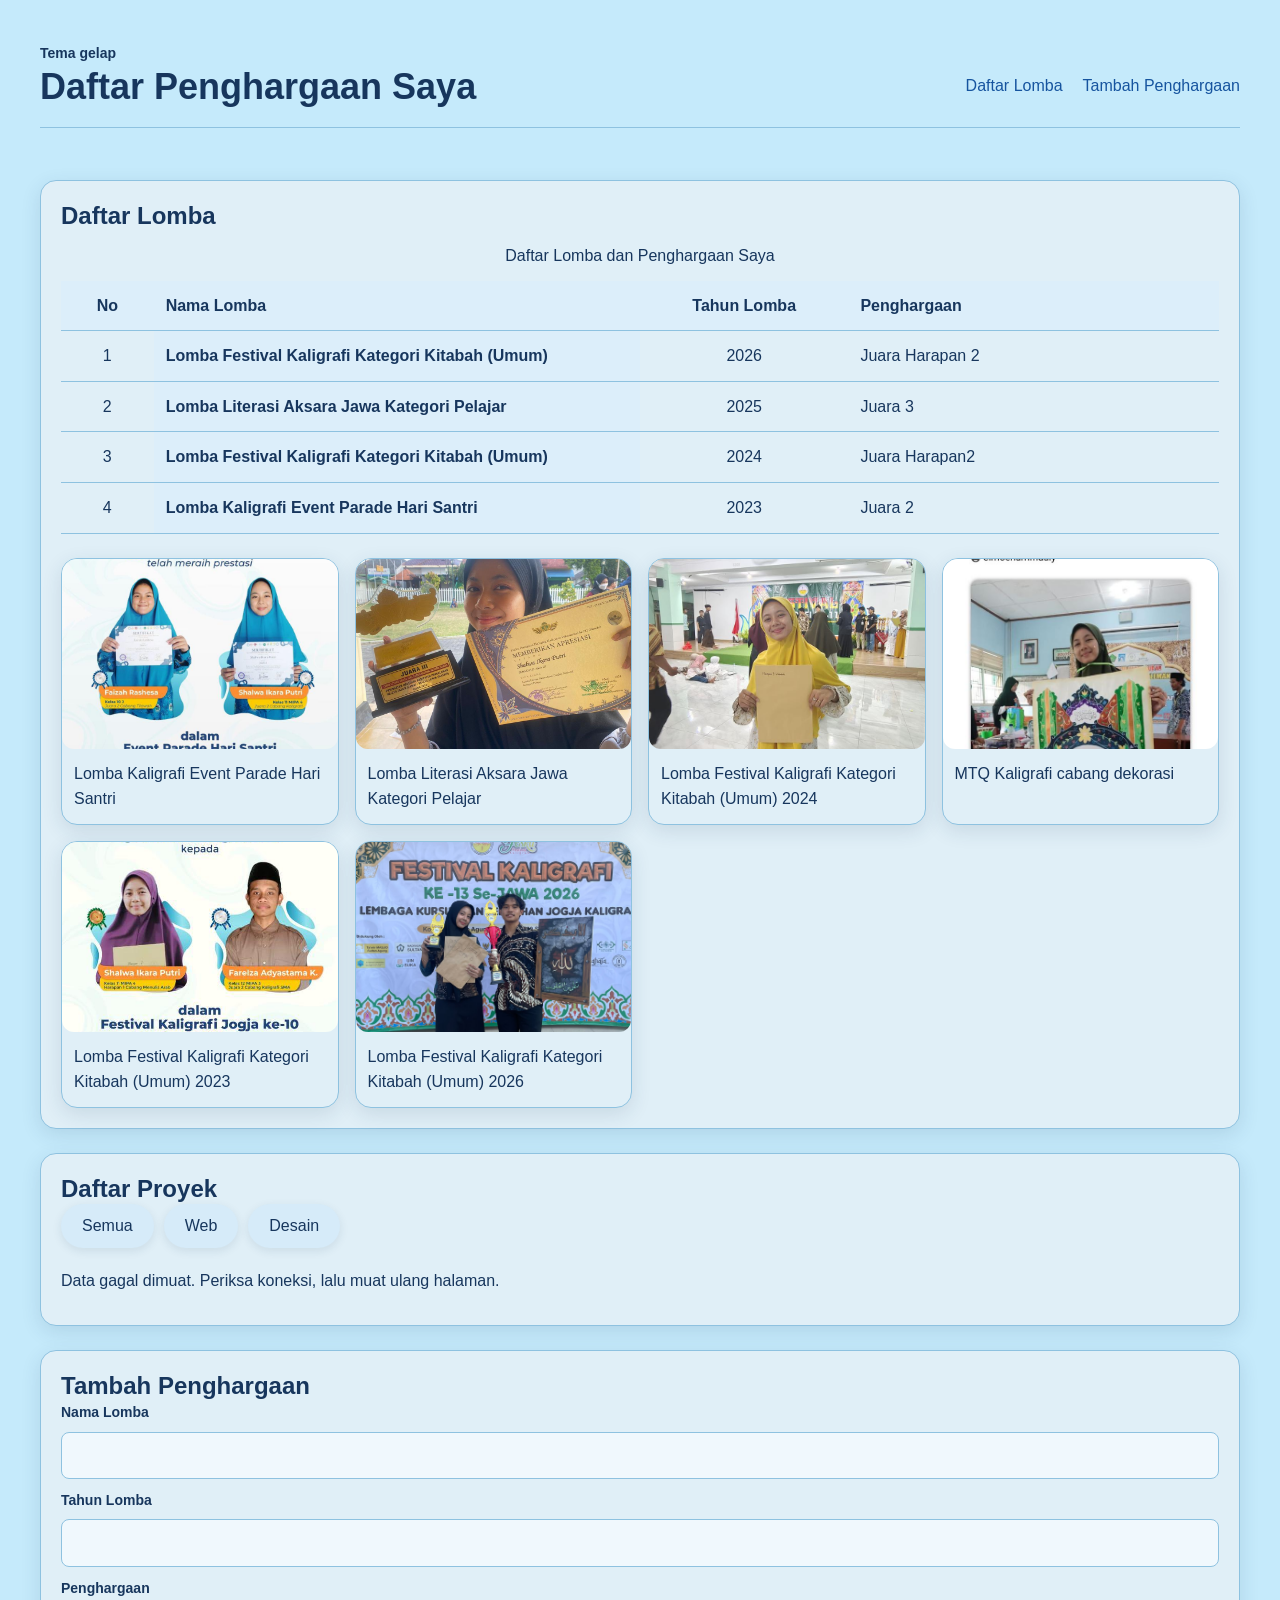
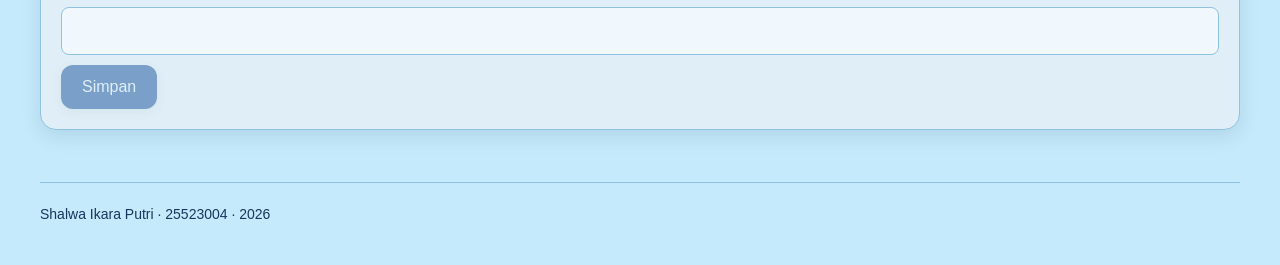
<file: worksheet-p10/profil.html>
<!DOCTYPE html>

<html lang="id">
<head>
  <meta charset="utf-8">
  <meta name="viewport" content="width=device-width, initial-scale=1.0">
  <title>Daftar Penghargaan Saya</title>

  <link rel="icon" href="data:,">
  <link rel="stylesheet" href="tokens.css">
  <link rel="stylesheet" href="base.css">
  <link rel="stylesheet" href="layout.css">
  <link rel="stylesheet" href="komponen.css">
  <link rel="stylesheet" href="tema.css">
  <link rel="stylesheet" href="responsif.css">
</head>
<body>

<div class="page">

<header>
  <input type="checkbox" id="tema" class="pengalih-tema">
  <label for="tema" class="tombol-tema">Tema gelap</label>

  <div class="header-baris">
    <h1>Daftar Penghargaan Saya</h1>

    <nav class="navbar" aria-label="Navigasi utama">
      <ul>
        <li><a href="#daftar-lomba">Daftar Lomba</a></li>
        <li><a href="#tambah-penghargaan">Tambah Penghargaan</a></li>
      </ul>
    </nav>
  </div>
</header>

  <main class="isi">

    <section class="sisi" id="daftar-lomba">
      <h2>Daftar Lomba</h2>

<div class="table-wrap">
  <table class="tabel-penghargaan">
    <caption>Daftar Lomba dan Penghargaan Saya</caption>

  <thead>
    <tr>
      <th scope="col">No</th>
      <th scope="col">Nama Lomba</th>
      <th scope="col">Tahun Lomba</th>
      <th scope="col">Penghargaan</th>
    </tr>
  </thead>

  <tbody>
    <tr>
  <td>1</td>
  <th scope="row">Lomba Festival Kaligrafi Kategori Kitabah (Umum)</th>
  <td>2026</td>
  <td>Juara Harapan 2</td>
</tr>

    <tr>
  <td>2</td>
  <th scope="row">Lomba Literasi Aksara Jawa Kategori Pelajar</th>
  <td>2025</td>
  <td>Juara 3</td>
    </tr>

    <tr>
  <td>3</td>
      <th scope="row">Lomba Festival Kaligrafi Kategori Kitabah (Umum)</th>
      <td>2024</td>
      <td>Juara Harapan2</td>
    </tr>

    <tr>
  <td>4</td>
      <th scope="row">Lomba Kaligrafi Event Parade Hari Santri</th>
      <td>2023</td>
      <td>Juara 2</td>
    </tr>
  </tbody>
  </table>
</div>

<div class="galeri-penghargaan">

  <figure class="kartu-penghargaan">
    <img src="penghargaan-1.jpeg" alt="Lomba Kaligrafi Event Parade Hari Santri">
    <figcaption>Lomba Kaligrafi Event Parade Hari Santri</figcaption>
  </figure>

  <figure class="kartu-penghargaan">
    <img src="penghargaan-2.jpeg" alt="Lomba Literasi Aksara Jawa Kategori Pelajar">
    <figcaption>Lomba Literasi Aksara Jawa Kategori Pelajar</figcaption>
  </figure>

  <figure class="kartu-penghargaan">
    <img src="penghargaan-3.jpeg" alt="Lomba Festival Kaligrafi Kategori Kitabah (Umum) 2024">
    <figcaption>Lomba Festival Kaligrafi Kategori Kitabah (Umum) 2024 </figcaption>
  </figure>

  <figure class="kartu-penghargaan">
    <img src="penghargaan-4.jpeg" alt="MTQ Kaligrafi cabang dekorasi ">
    <figcaption>MTQ Kaligrafi cabang dekorasi </figcaption>
  </figure>

  <figure class="kartu-penghargaan">
    <img src="penghargaan-5.jpeg" alt="lomba festival kaligrafi kategori kitabah (umum) 2023">
    <figcaption>Lomba Festival Kaligrafi Kategori Kitabah (Umum) 2023</figcaption>
  </figure>

  <figure class="kartu-penghargaan">
    <img src="penghargaan-6.jpeg" alt="lomba festival kaligrafi kategori kitabah (umum) 2026">
    <figcaption>Lomba Festival Kaligrafi Kategori Kitabah (Umum) 2026</figcaption>
  </figure>


</div>
    </section>

<section class="sisi" id="proyek">
  <h2>Daftar Proyek</h2>

  <div id="filter">
    <button type="button" data-kategori="semua">Semua</button>
    <button type="button" data-kategori="web">Web</button>
    <button type="button" data-kategori="desain">Desain</button>
  </div>

<p id="muat" hidden>Memuat data...</p>

<p id="kosong" hidden>Belum ada data.</p>

<ul id="daftar"></ul>
</section>

<section class="utama" id="tambah-penghargaan">
  <h2>Tambah Penghargaan</h2>


<form id="form-penghargaan" novalidate>
  <div class="form-kolom">
    <label for="nama-lomba">Nama Lomba</label>
    <input type="text" id="nama-lomba" name="nama-lomba" required>
    <small class="pesan-galat" id="galat-nama"></small>
  </div>

  <div class="form-kolom">
    <label for="tahun-lomba">Tahun Lomba</label>
    <input type="number" id="tahun-lomba" name="tahun-lomba" required>
    <small class="pesan-galat" id="galat-tahun"></small>
  </div>

  <div class="form-kolom">
    <label for="penghargaan">Penghargaan</label>
    <input type="text" id="penghargaan" name="penghargaan" required>
    <small class="pesan-galat" id="galat-penghargaan"></small>
  </div>

  <button type="submit" id="tombol-simpan" disabled>Simpan</button>
</form>

    </section>

  </main>

    <footer>
    <p>Shalwa Ikara Putri · 25523004 · 2026</p>
  </footer>

</div>

<script type="module" src="js/app.js"></script>

</body>
</html>
</file>
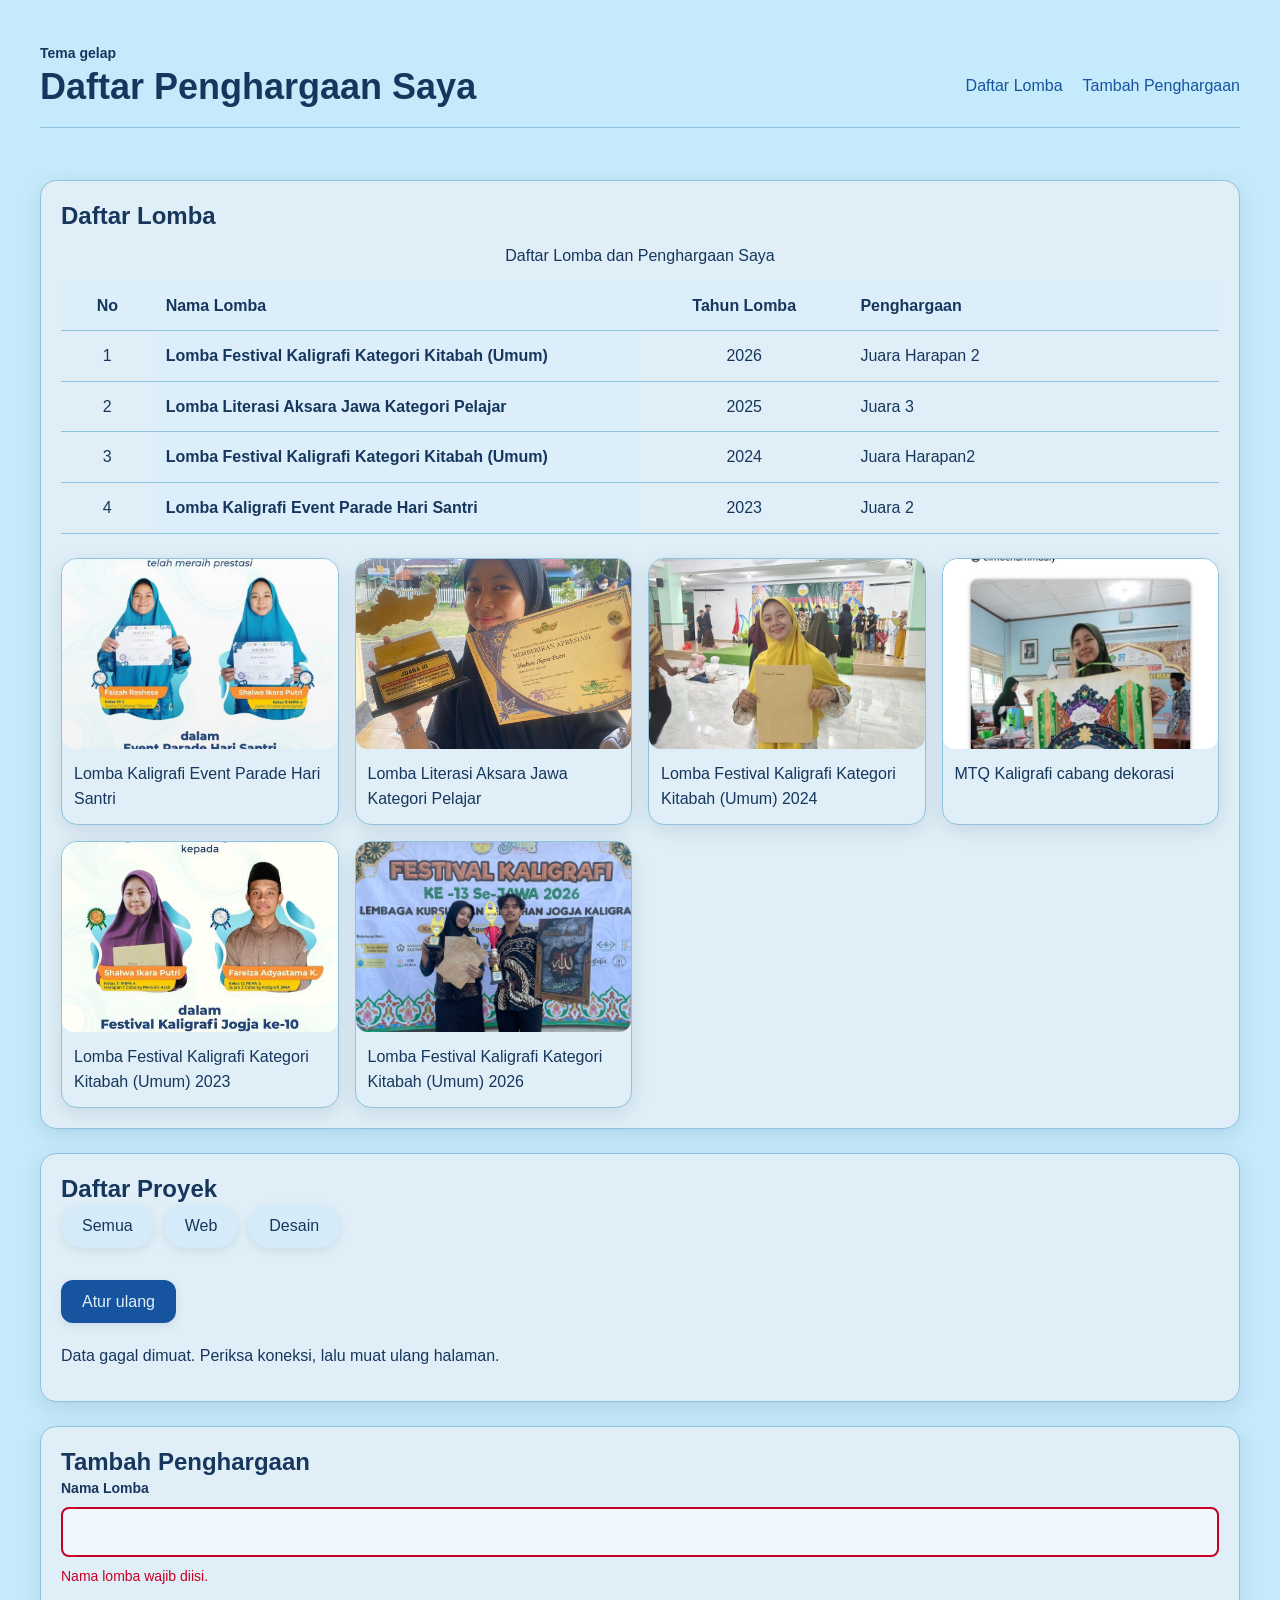
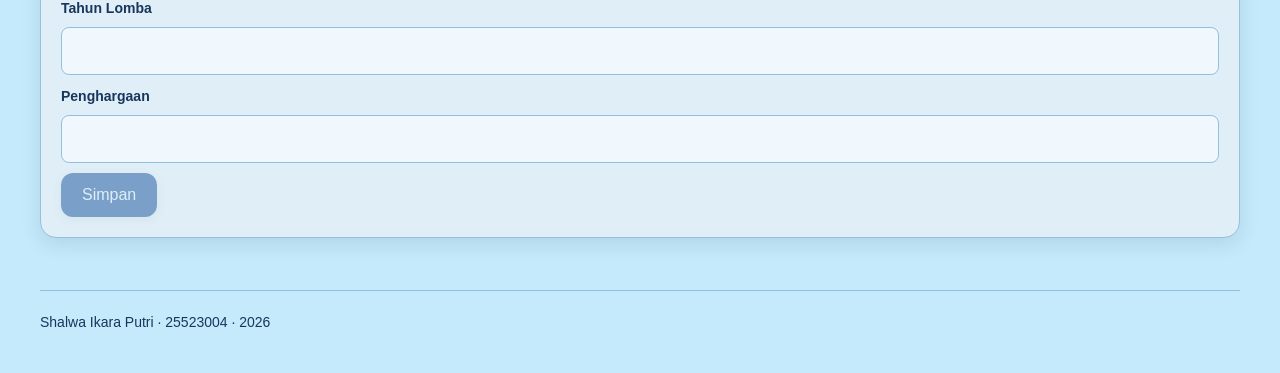
<file: worksheet-p11/profil.html>
<!DOCTYPE html>

<html lang="id">
<head>
  <meta charset="utf-8">
  <meta name="viewport" content="width=device-width, initial-scale=1.0">
  <title>Daftar Penghargaan Saya</title>

  <link rel="icon" href="data:,">
  <link rel="stylesheet" href="tokens.css">
  <link rel="stylesheet" href="base.css">
  <link rel="stylesheet" href="layout.css">
  <link rel="stylesheet" href="komponen.css">
  <link rel="stylesheet" href="tema.css">
  <link rel="stylesheet" href="responsif.css">
</head>
<body>

<div class="page">

<header>
  <input type="checkbox" id="tema" class="pengalih-tema">
  <label for="tema" class="tombol-tema">Tema gelap</label>

  <div class="header-baris">
    <h1>Daftar Penghargaan Saya</h1>

    <nav class="navbar" aria-label="Navigasi utama">
      <ul>
        <li><a href="#daftar-lomba">Daftar Lomba</a></li>
        <li><a href="#tambah-penghargaan">Tambah Penghargaan</a></li>
      </ul>
    </nav>
  </div>
</header>

  <main class="isi">

    <section class="sisi" id="daftar-lomba">
      <h2>Daftar Lomba</h2>

<div class="table-wrap">
  <table class="tabel-penghargaan">
    <caption>Daftar Lomba dan Penghargaan Saya</caption>

  <thead>
    <tr>
      <th scope="col">No</th>
      <th scope="col">Nama Lomba</th>
      <th scope="col">Tahun Lomba</th>
      <th scope="col">Penghargaan</th>
    </tr>
  </thead>

  <tbody>
    <tr>
  <td>1</td>
  <th scope="row">Lomba Festival Kaligrafi Kategori Kitabah (Umum)</th>
  <td>2026</td>
  <td>Juara Harapan 2</td>
</tr>

    <tr>
  <td>2</td>
  <th scope="row">Lomba Literasi Aksara Jawa Kategori Pelajar</th>
  <td>2025</td>
  <td>Juara 3</td>
    </tr>

    <tr>
  <td>3</td>
      <th scope="row">Lomba Festival Kaligrafi Kategori Kitabah (Umum)</th>
      <td>2024</td>
      <td>Juara Harapan2</td>
    </tr>

    <tr>
  <td>4</td>
      <th scope="row">Lomba Kaligrafi Event Parade Hari Santri</th>
      <td>2023</td>
      <td>Juara 2</td>
    </tr>
  </tbody>
  </table>
</div>

<div class="galeri-penghargaan">

  <figure class="kartu-penghargaan">
    <img src="penghargaan-1.jpeg" alt="Lomba Kaligrafi Event Parade Hari Santri">
    <figcaption>Lomba Kaligrafi Event Parade Hari Santri</figcaption>
  </figure>

  <figure class="kartu-penghargaan">
    <img src="penghargaan-2.jpeg" alt="Lomba Literasi Aksara Jawa Kategori Pelajar">
    <figcaption>Lomba Literasi Aksara Jawa Kategori Pelajar</figcaption>
  </figure>

  <figure class="kartu-penghargaan">
    <img src="penghargaan-3.jpeg" alt="Lomba Festival Kaligrafi Kategori Kitabah (Umum) 2024">
    <figcaption>Lomba Festival Kaligrafi Kategori Kitabah (Umum) 2024 </figcaption>
  </figure>

  <figure class="kartu-penghargaan">
    <img src="penghargaan-4.jpeg" alt="MTQ Kaligrafi cabang dekorasi ">
    <figcaption>MTQ Kaligrafi cabang dekorasi </figcaption>
  </figure>

  <figure class="kartu-penghargaan">
    <img src="penghargaan-5.jpeg" alt="lomba festival kaligrafi kategori kitabah (umum) 2023">
    <figcaption>Lomba Festival Kaligrafi Kategori Kitabah (Umum) 2023</figcaption>
  </figure>

  <figure class="kartu-penghargaan">
    <img src="penghargaan-6.jpeg" alt="lomba festival kaligrafi kategori kitabah (umum) 2026">
    <figcaption>Lomba Festival Kaligrafi Kategori Kitabah (Umum) 2026</figcaption>
  </figure>


</div>
    </section>

<section class="sisi" id="proyek">
  <h2>Daftar Proyek</h2>

  
<div id="filter">
  <button type="button" data-kategori="semua">Semua</button>
  <button type="button" data-kategori="web">Web</button>
  <button type="button" data-kategori="desain">Desain</button>
</div>

<button type="button" id="atur-ulang">Atur ulang</button>


<p id="muat" hidden>Memuat data...</p>

<p id="kosong" hidden>Belum ada data.</p>

<ul id="daftar"></ul>
</section>

<section class="utama" id="tambah-penghargaan">
  <h2>Tambah Penghargaan</h2>


<form id="form-penghargaan" novalidate>
  <div class="form-kolom">
    <label for="nama-lomba">Nama Lomba</label>
    <input type="text" id="nama-lomba" name="nama-lomba" required>
    <small class="pesan-galat" id="galat-nama"></small>
  </div>

  <div class="form-kolom">
    <label for="tahun-lomba">Tahun Lomba</label>
    <input type="number" id="tahun-lomba" name="tahun-lomba" required>
    <small class="pesan-galat" id="galat-tahun"></small>
  </div>

  <div class="form-kolom">
    <label for="penghargaan">Penghargaan</label>
    <input type="text" id="penghargaan" name="penghargaan" required>
    <small class="pesan-galat" id="galat-penghargaan"></small>
  </div>

  <button type="submit" id="tombol-simpan" disabled>Simpan</button>
</form>

    </section>

  </main>

    <footer>
    <p>Shalwa Ikara Putri · 25523004 · 2026</p>
  </footer>

</div>

<script type="module" src="js/app.js"></script>

</body>
</html>
</file>
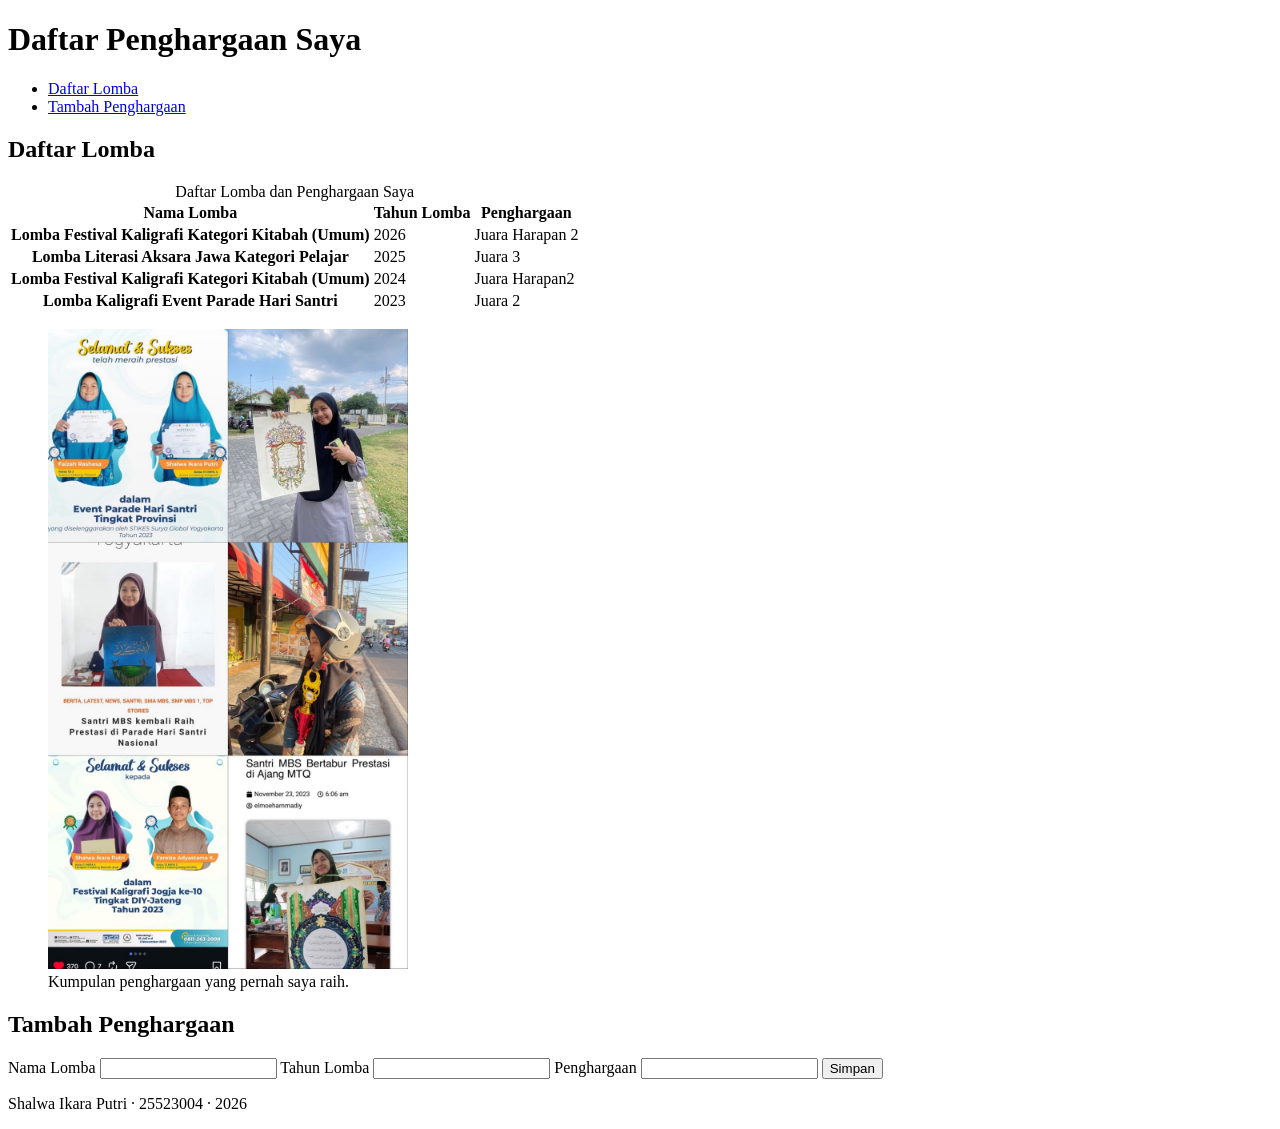
<file: worksheet-p3/profil.html>
<!DOCTYPE html>

<html lang="id">
<head>
  <meta charset="utf-8">
  <meta name="viewport" content="width=device-width, initial-scale=1.0">
  <title>Daftar Penghargaan Saya</title>
</head>
<body>

  <header>
    <h1>Daftar Penghargaan Saya</h1>

    <nav aria-label="Navigasi utama">
      <ul>
        <li><a href="#daftar-lomba">Daftar Lomba</a></li>
        <li><a href="#tambah-penghargaan">Tambah Penghargaan</a></li>
      </ul>
    </nav>
  </header>

  <main>

    <section id="daftar-lomba">
      <h2>Daftar Lomba</h2>

<table>
  <caption>Daftar Lomba dan Penghargaan Saya</caption>

  <thead>
    <tr>
      <th scope="col">Nama Lomba</th>
      <th scope="col">Tahun Lomba</th>
      <th scope="col">Penghargaan</th>
    </tr>
  </thead>

  <tbody>
    <tr>
      <th scope="row">Lomba Festival Kaligrafi Kategori Kitabah (Umum)</th>
      <td>2026</td>
      <td>Juara Harapan 2</td>
    </tr>

    <tr>
      <th scope="row">Lomba Literasi Aksara Jawa Kategori Pelajar</th>
      <td>2025</td>
      <td>Juara 3</td>
    </tr>

    <tr>
      <th scope="row">Lomba Festival Kaligrafi Kategori Kitabah (Umum)</th>
      <td>2024</td>
      <td>Juara Harapan2</td>
    </tr>

    <tr>
      <th scope="row">Lomba Kaligrafi Event Parade Hari Santri</th>
      <td>2023</td>
      <td>Juara 2</td>
    </tr>
  </tbody>
</table>

<figure>
  <img 
    src="Daftar-Penghargaan.webp.jpeg"
    alt="Kumpulan penghargaan yang pernah saya raih"
    width="360"
    height="640"
    loading="lazy"
  >
  <figcaption>Kumpulan penghargaan yang pernah saya raih.</figcaption>
</figure>
    </section>

    <section id="tambah-penghargaan">
      <h2>Tambah Penghargaan</h2>

<form>
  
  <label for="nama-lomba">Nama Lomba</label>
  <input type="text" id="nama-lomba" name="nama-lomba" required>

  <label for="tahun-lomba">Tahun Lomba</label>
  <input type="number" id="tahun-lomba" name="tahun-lomba" required>

  <label for="penghargaan">Penghargaan</label>
  <input type="text" id="penghargaan" name="penghargaan" required>

  <button type="submit">Simpan</button>

</form>
    </section>

  </main>

  <footer>
    <p>Shalwa Ikara Putri · 25523004 · 2026</p>
  </footer>

</body>


  <!-- TODO C.2: buat <main> di sini sebagai pembungkus semua bagian isi.
       Di dalamnya ada 2 <section>, masing-masing punya <h2> sendiri. -->

    <!-- TODO D.1: di dalam section pertama, buat tabel data Anda.
         Wajib ada: <caption>, <thead>, <th scope="col">, dan minimal 3 baris data. -->

    <!-- TODO E.1: di dalam section kedua, buat form Anda.
         Wajib ada: minimal 3 kolom, setiap kolom punya <label for> yang
         cocok dengan id input-nya, dan satu atribut validasi. -->

  <!-- TODO C.3: buat <footer> di sini.
       Isinya: nama Anda, NIM Anda, dan tahun. -->

</body>
</html>
</file>
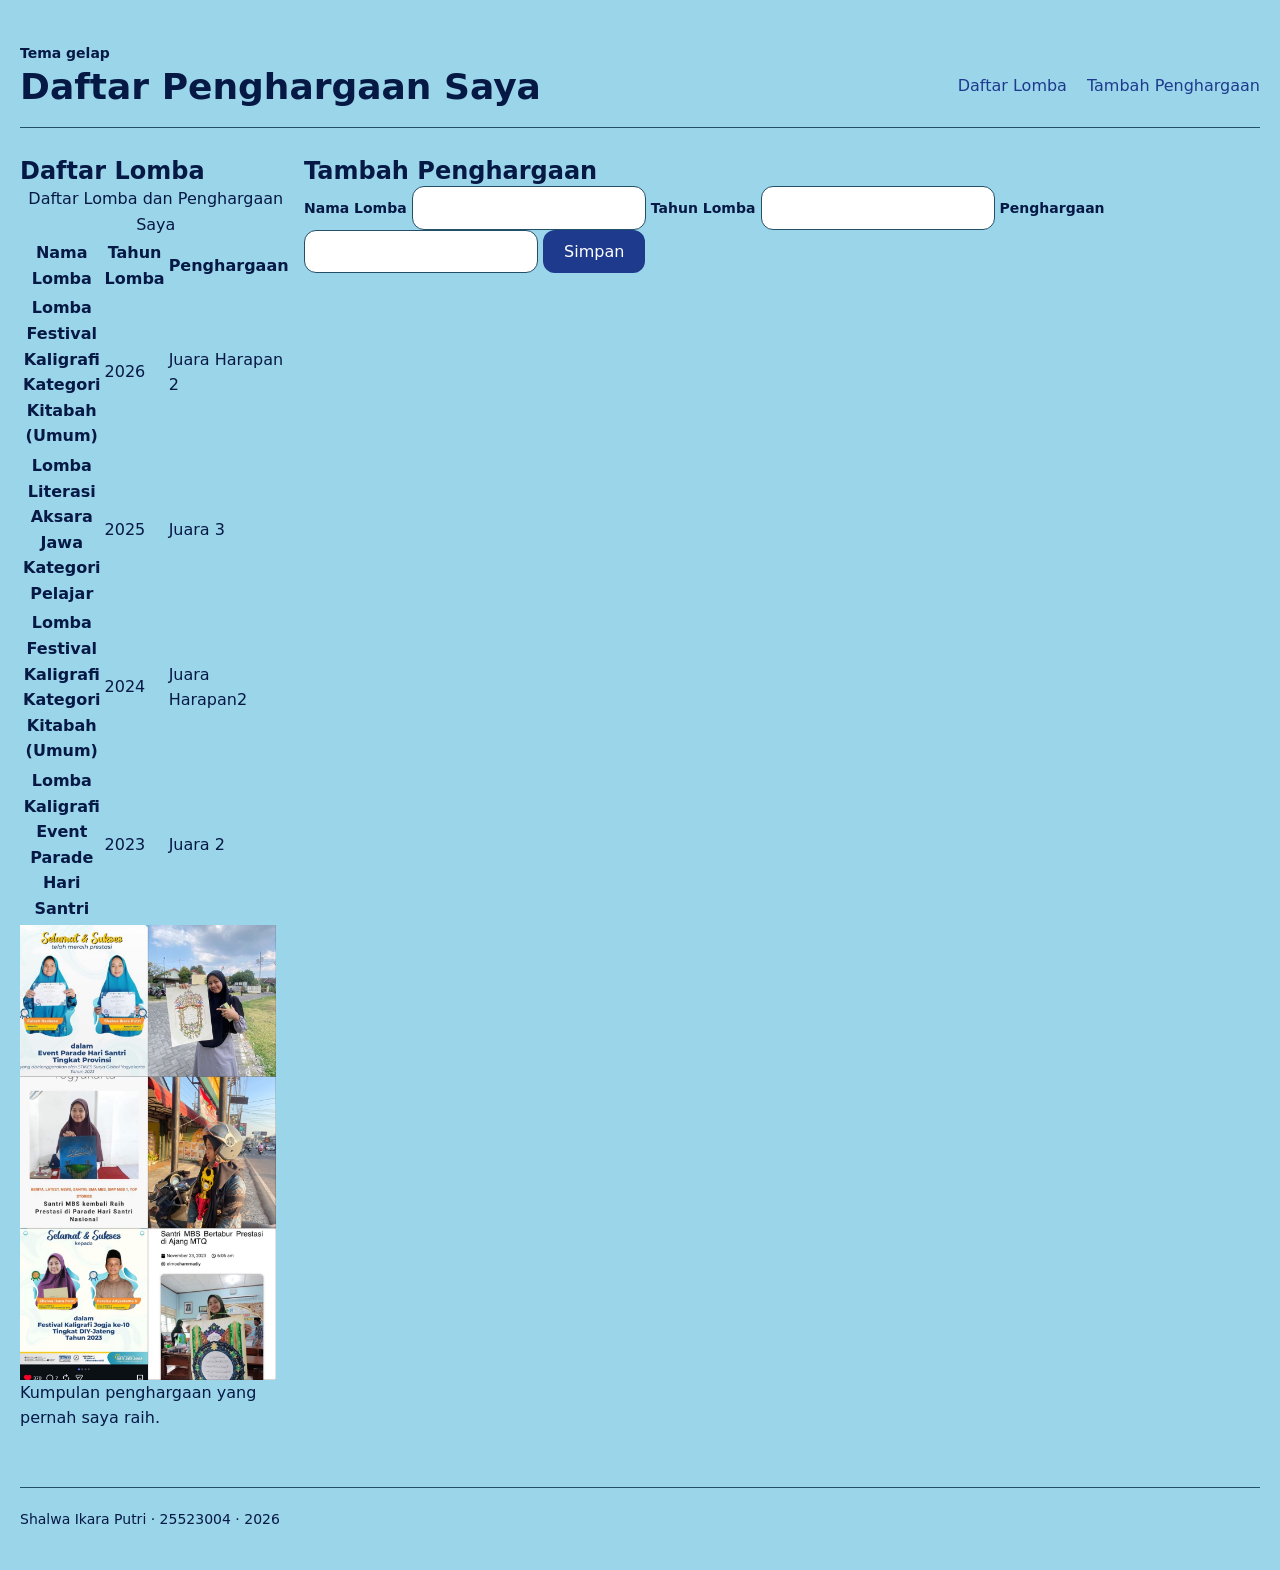
<file: worksheet-p4-p5/profil.html>
<!DOCTYPE html>

<html lang="id">
<head>
  <meta charset="utf-8">
  <meta name="viewport" content="width=device-width, initial-scale=1.0">
  <title>Daftar Penghargaan Saya</title>
  <link rel="stylesheet" href="tokens.css">
  <link rel="stylesheet" href="base.css">
  <link rel="stylesheet" href="layout.css">
  <link rel="stylesheet" href="komponen.css">
  <link rel="stylesheet" href="tema.css">
</head>
<body>

<div class="page">

<header>
  <input type="checkbox" id="tema" class="pengalih-tema">
  <label for="tema" class="tombol-tema">Tema gelap</label>

  <div class="header-baris">
    <h1>Daftar Penghargaan Saya</h1>

    <nav class="navbar" aria-label="Navigasi utama">
      <ul>
        <li><a href="#daftar-lomba">Daftar Lomba</a></li>
        <li><a href="#tambah-penghargaan">Tambah Penghargaan</a></li>
      </ul>
    </nav>
  </div>
</header>

  <main class="isi">

    <section class="sisi" id="daftar-lomba">
      <h2>Daftar Lomba</h2>

<table>
  <caption>Daftar Lomba dan Penghargaan Saya</caption>

  <thead>
    <tr>
      <th scope="col">Nama Lomba</th>
      <th scope="col">Tahun Lomba</th>
      <th scope="col">Penghargaan</th>
    </tr>
  </thead>

  <tbody>
    <tr>
      <th scope="row">Lomba Festival Kaligrafi Kategori Kitabah (Umum)</th>
      <td>2026</td>
      <td>Juara Harapan 2</td>
    </tr>

    <tr>
      <th scope="row">Lomba Literasi Aksara Jawa Kategori Pelajar</th>
      <td>2025</td>
      <td>Juara 3</td>
    </tr>

    <tr>
      <th scope="row">Lomba Festival Kaligrafi Kategori Kitabah (Umum)</th>
      <td>2024</td>
      <td>Juara Harapan2</td>
    </tr>

    <tr>
      <th scope="row">Lomba Kaligrafi Event Parade Hari Santri</th>
      <td>2023</td>
      <td>Juara 2</td>
    </tr>
  </tbody>
</table>

<figure>
  <img 
    src="Daftar-Penghargaan.webp.jpeg"
    alt="Kumpulan penghargaan yang pernah saya raih"
    width="360"
    height="640"
    loading="lazy"
  >
  <figcaption>Kumpulan penghargaan yang pernah saya raih.</figcaption>
</figure>
    </section>

    <section class="utama" id="tambah-penghargaan">
      <h2>Tambah Penghargaan</h2>

<form>
  
  <label for="nama-lomba">Nama Lomba</label>
  <input type="text" id="nama-lomba" name="nama-lomba" required>

  <label for="tahun-lomba">Tahun Lomba</label>
  <input type="number" id="tahun-lomba" name="tahun-lomba" required>

  <label for="penghargaan">Penghargaan</label>
  <input type="text" id="penghargaan" name="penghargaan" required>

  <button type="submit">Simpan</button>

</form>
    </section>

  </main>

    <footer>
    <p>Shalwa Ikara Putri · 25523004 · 2026</p>
  </footer>

</div>

</body>
</html>
</file>
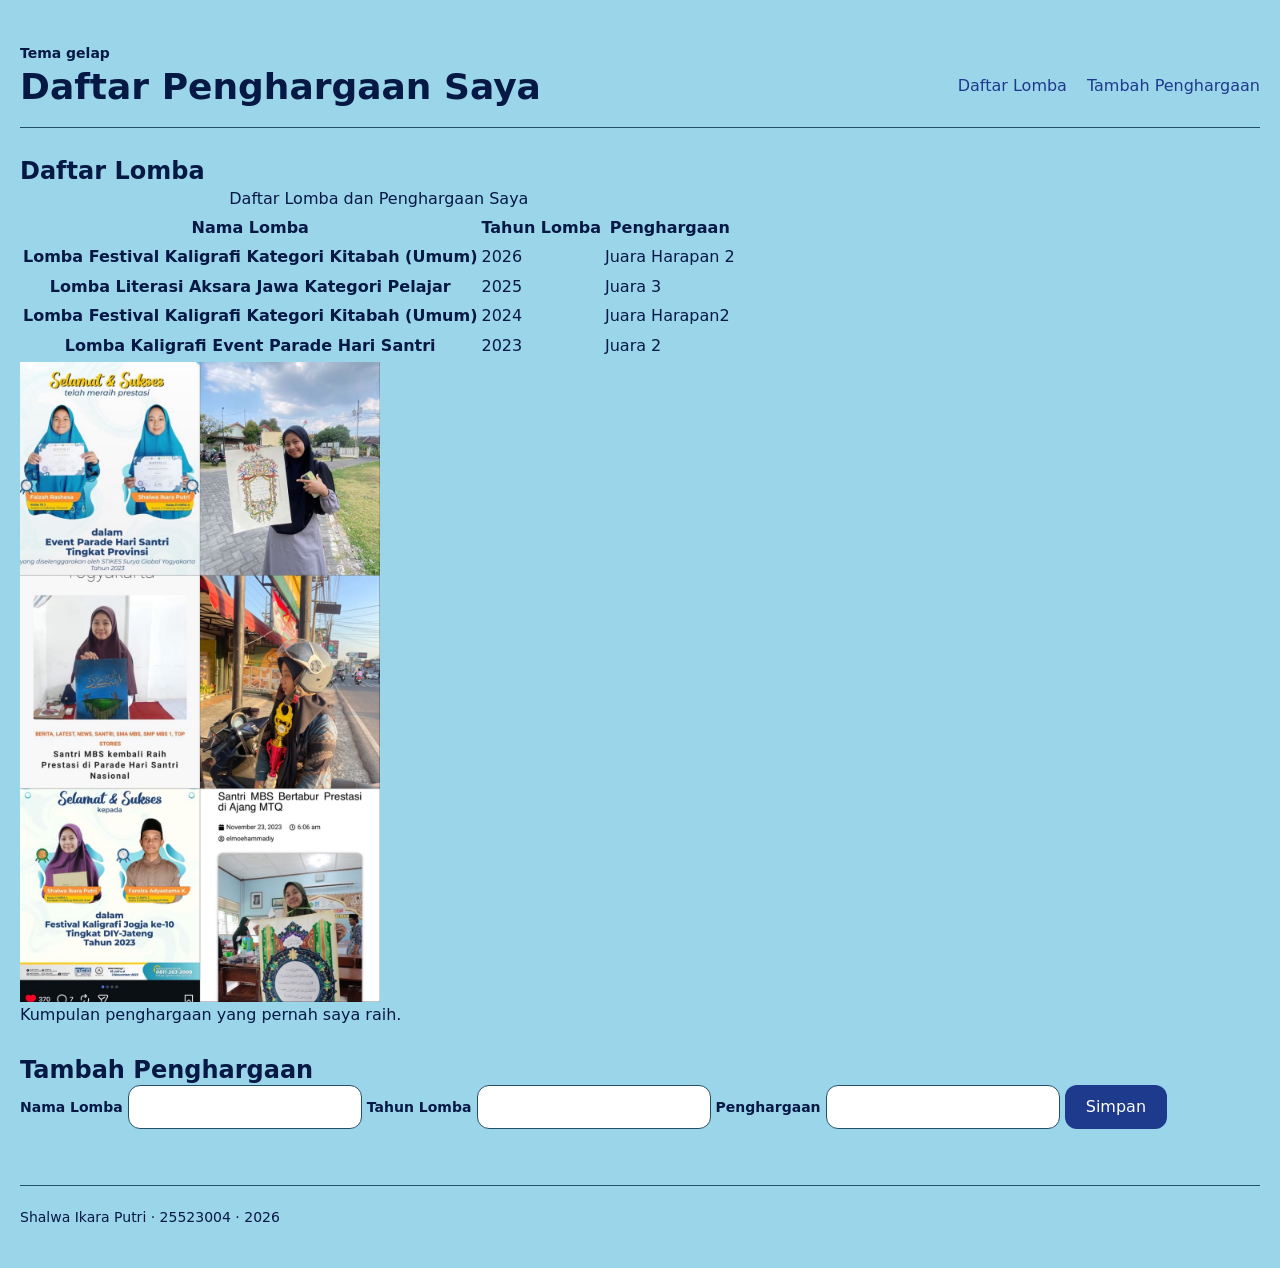
<file: worksheet-p4/profil.html>
<!DOCTYPE html>

<html lang="id">
<head>
  <meta charset="utf-8">
  <meta name="viewport" content="width=device-width, initial-scale=1.0">
  <title>Daftar Penghargaan Saya</title>
  <link rel="stylesheet" href="tokens.css">
  <link rel="stylesheet" href="base.css">
  <link rel="stylesheet" href="layout.css">
  <link rel="stylesheet" href="komponen.css">
  <link rel="stylesheet" href="tema.css">
</head>
<body>

<header>
  <input type="checkbox" id="tema" class="pengalih-tema">
  <label for="tema" class="tombol-tema">Tema gelap</label>

  <div class="header-baris">
    <h1>Daftar Penghargaan Saya</h1>

    <nav aria-label="Navigasi utama">
      <ul>
        <li><a href="#daftar-lomba">Daftar Lomba</a></li>
        <li><a href="#tambah-penghargaan">Tambah Penghargaan</a></li>
      </ul>
    </nav>
  </div>
</header>

  <main>

    <section id="daftar-lomba">
      <h2>Daftar Lomba</h2>

<table>
  <caption>Daftar Lomba dan Penghargaan Saya</caption>

  <thead>
    <tr>
      <th scope="col">Nama Lomba</th>
      <th scope="col">Tahun Lomba</th>
      <th scope="col">Penghargaan</th>
    </tr>
  </thead>

  <tbody>
    <tr>
      <th scope="row">Lomba Festival Kaligrafi Kategori Kitabah (Umum)</th>
      <td>2026</td>
      <td>Juara Harapan 2</td>
    </tr>

    <tr>
      <th scope="row">Lomba Literasi Aksara Jawa Kategori Pelajar</th>
      <td>2025</td>
      <td>Juara 3</td>
    </tr>

    <tr>
      <th scope="row">Lomba Festival Kaligrafi Kategori Kitabah (Umum)</th>
      <td>2024</td>
      <td>Juara Harapan2</td>
    </tr>

    <tr>
      <th scope="row">Lomba Kaligrafi Event Parade Hari Santri</th>
      <td>2023</td>
      <td>Juara 2</td>
    </tr>
  </tbody>
</table>

<figure>
  <img 
    src="Daftar-Penghargaan.webp.jpeg"
    alt="Kumpulan penghargaan yang pernah saya raih"
    width="360"
    height="640"
    loading="lazy"
  >
  <figcaption>Kumpulan penghargaan yang pernah saya raih.</figcaption>
</figure>
    </section>

    <section id="tambah-penghargaan">
      <h2>Tambah Penghargaan</h2>

<form>
  
  <label for="nama-lomba">Nama Lomba</label>
  <input type="text" id="nama-lomba" name="nama-lomba" required>

  <label for="tahun-lomba">Tahun Lomba</label>
  <input type="number" id="tahun-lomba" name="tahun-lomba" required>

  <label for="penghargaan">Penghargaan</label>
  <input type="text" id="penghargaan" name="penghargaan" required>

  <button type="submit">Simpan</button>

</form>
    </section>

  </main>

  <footer>
    <p>Shalwa Ikara Putri · 25523004 · 2026</p>
  </footer>

</body>
</html>
</file>
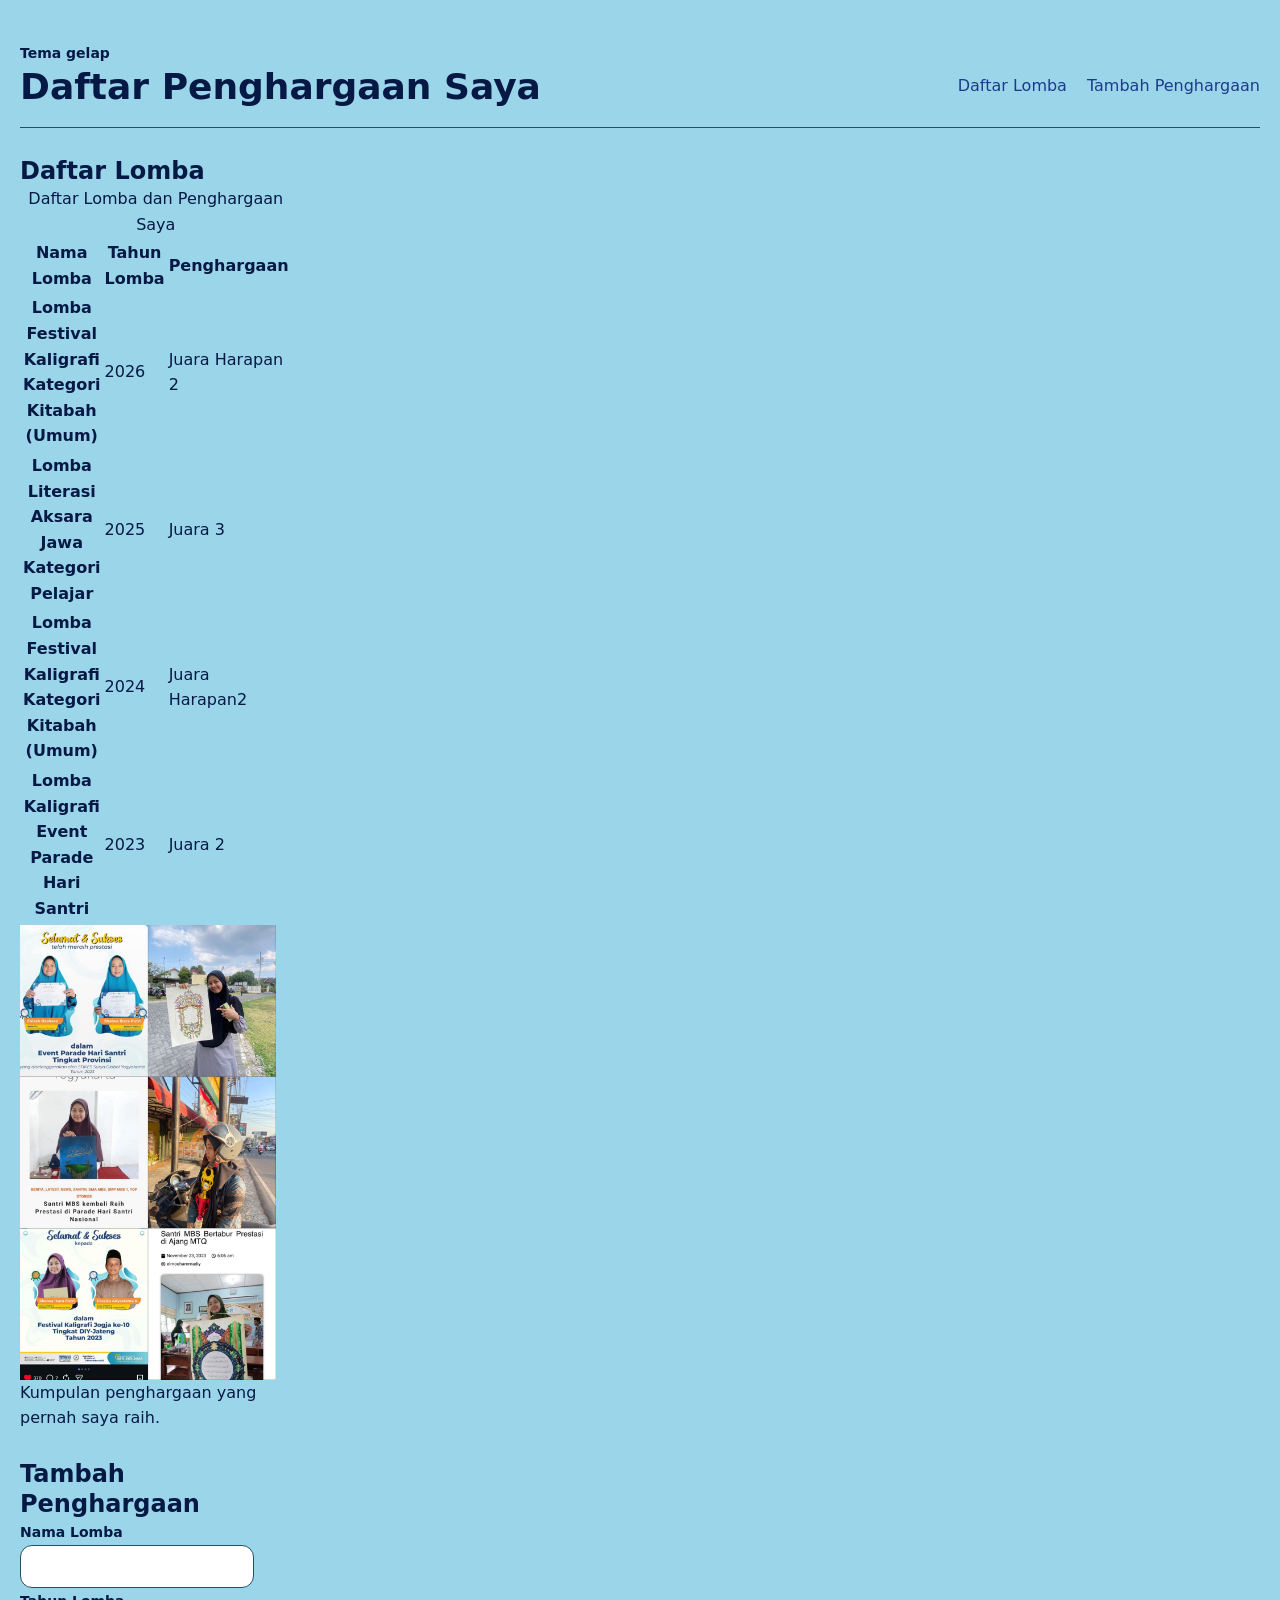
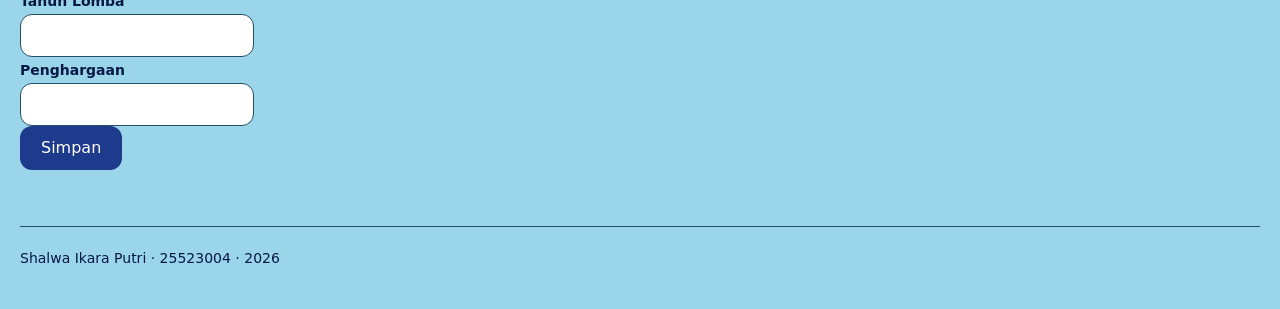
<file: worksheet-p5/profil.html>
<!DOCTYPE html>

<html lang="id">
<head>
  <meta charset="utf-8">
  <meta name="viewport" content="width=device-width, initial-scale=1.0">
  <title>Daftar Penghargaan Saya</title>
  <link rel="stylesheet" href="tokens.css">
  <link rel="stylesheet" href="base.css">
  <link rel="stylesheet" href="layout.css">
  <link rel="stylesheet" href="komponen.css">
  <link rel="stylesheet" href="tema.css">
</head>
<body>

<div class="page">

<header>
  <input type="checkbox" id="tema" class="pengalih-tema">
  <label for="tema" class="tombol-tema">Tema gelap</label>

  <div class="header-baris">
    <h1>Daftar Penghargaan Saya</h1>

    <nav class="navbar" aria-label="Navigasi utama">
      <ul>
        <li><a href="#daftar-lomba">Daftar Lomba</a></li>
        <li><a href="#tambah-penghargaan">Tambah Penghargaan</a></li>
      </ul>
    </nav>
  </div>
</header>

  <main class="isi">

    <section class="sisi" id="daftar-lomba">
      <h2>Daftar Lomba</h2>

<table>
  <caption>Daftar Lomba dan Penghargaan Saya</caption>

  <thead>
    <tr>
      <th scope="col">Nama Lomba</th>
      <th scope="col">Tahun Lomba</th>
      <th scope="col">Penghargaan</th>
    </tr>
  </thead>

  <tbody>
    <tr>
      <th scope="row">Lomba Festival Kaligrafi Kategori Kitabah (Umum)</th>
      <td>2026</td>
      <td>Juara Harapan 2</td>
    </tr>

    <tr>
      <th scope="row">Lomba Literasi Aksara Jawa Kategori Pelajar</th>
      <td>2025</td>
      <td>Juara 3</td>
    </tr>

    <tr>
      <th scope="row">Lomba Festival Kaligrafi Kategori Kitabah (Umum)</th>
      <td>2024</td>
      <td>Juara Harapan2</td>
    </tr>

    <tr>
      <th scope="row">Lomba Kaligrafi Event Parade Hari Santri</th>
      <td>2023</td>
      <td>Juara 2</td>
    </tr>
  </tbody>
</table>

<figure>
  <img 
    src="Daftar-Penghargaan.webp.jpeg"
    alt="Kumpulan penghargaan yang pernah saya raih"
    width="360"
    height="640"
    loading="lazy"
  >
  <figcaption>Kumpulan penghargaan yang pernah saya raih.</figcaption>
</figure>

<section class="utama" id="tambah-penghargaan">
      <h2>Tambah Penghargaan</h2>

<form>
  
  <label for="nama-lomba">Nama Lomba</label>
  <input type="text" id="nama-lomba" name="nama-lomba" required>

  <label for="tahun-lomba">Tahun Lomba</label>
  <input type="number" id="tahun-lomba" name="tahun-lomba" required>

  <label for="penghargaan">Penghargaan</label>
  <input type="text" id="penghargaan" name="penghargaan" required>

  <button type="submit">Simpan</button>

</form>
    </section>
  </section>

  </main>

    <footer>
    <p>Shalwa Ikara Putri · 25523004 · 2026</p>
  </footer>

</div>

</body>
</html>
</file>
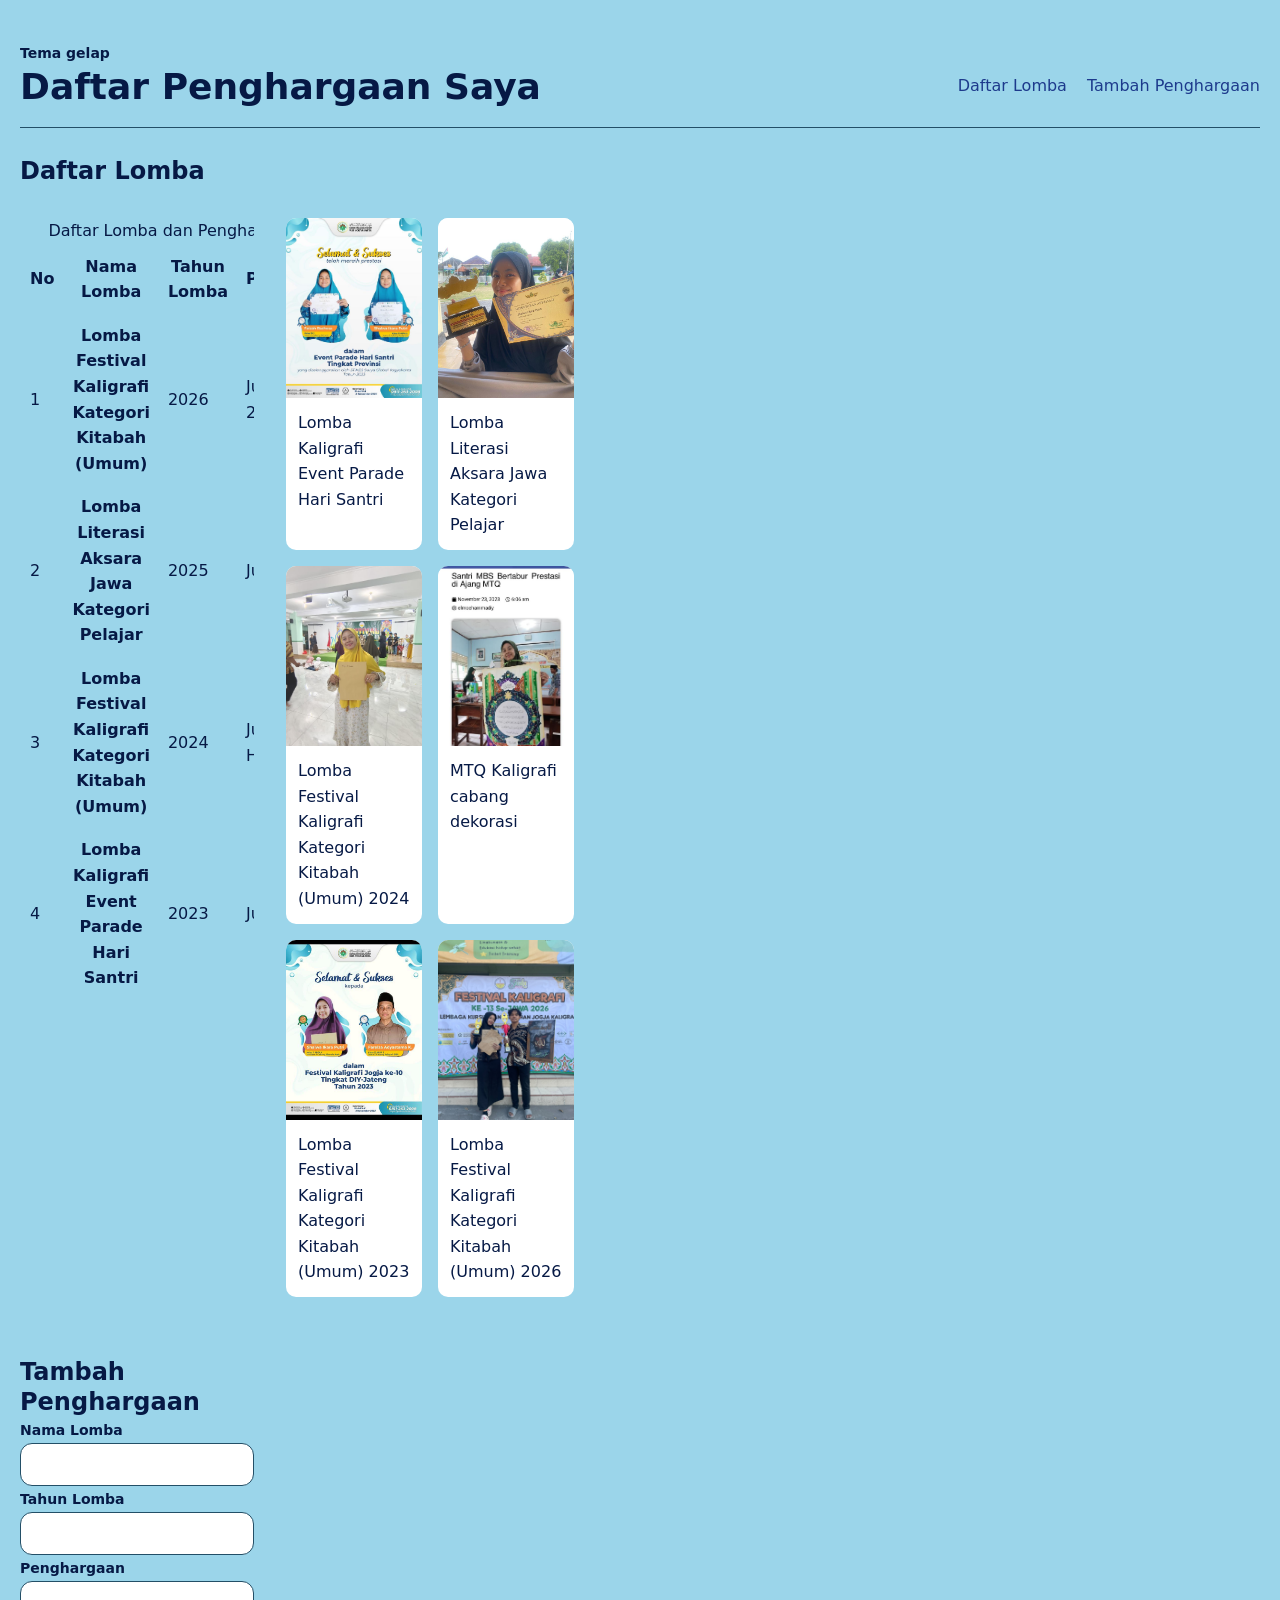
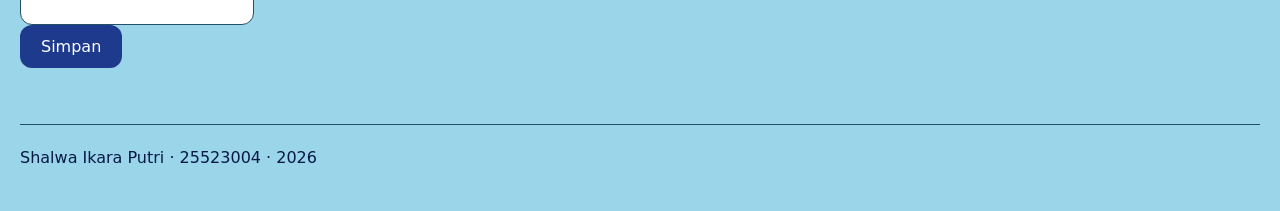
<file: worksheet-p6/profil.html>
<!DOCTYPE html>

<html lang="id">
<head>
  <meta charset="utf-8">
  <meta name="viewport" content="width=device-width, initial-scale=1.0">
  <title>Daftar Penghargaan Saya</title>
  <link rel="stylesheet" href="tokens.css">
  <link rel="stylesheet" href="base.css">
  <link rel="stylesheet" href="layout.css">
  <link rel="stylesheet" href="komponen.css">
  <link rel="stylesheet" href="tema.css">
  <link rel="stylesheet" href="responsif.css">
</head>
<body>

<div class="page">

<header>
  <input type="checkbox" id="tema" class="pengalih-tema">
  <label for="tema" class="tombol-tema">Tema gelap</label>

  <div class="header-baris">
    <h1>Daftar Penghargaan Saya</h1>

    <nav class="navbar" aria-label="Navigasi utama">
      <ul>
        <li><a href="#daftar-lomba">Daftar Lomba</a></li>
        <li><a href="#tambah-penghargaan">Tambah Penghargaan</a></li>
      </ul>
    </nav>
  </div>
</header>

  <main class="isi">

    <section class="sisi" id="daftar-lomba">
      <h2>Daftar Lomba</h2>

<div class="table-wrap">
  <table>
    <caption>Daftar Lomba dan Penghargaan Saya</caption>

  <thead>
    <tr>
      <th scope="col">No</th>
      <th scope="col">Nama Lomba</th>
      <th scope="col">Tahun Lomba</th>
      <th scope="col">Penghargaan</th>
    </tr>
  </thead>

  <tbody>
    <tr>
  <td>1</td>
  <th scope="row">Lomba Festival Kaligrafi Kategori Kitabah (Umum)</th>
  <td>2026</td>
  <td>Juara Harapan 2</td>
</tr>

    <tr>
  <td>2</td>
  <th scope="row">Lomba Literasi Aksara Jawa Kategori Pelajar</th>
  <td>2025</td>
  <td>Juara 3</td>
    </tr>

    <tr>
  <td>3</td>
      <th scope="row">Lomba Festival Kaligrafi Kategori Kitabah (Umum)</th>
      <td>2024</td>
      <td>Juara Harapan2</td>
    </tr>

    <tr>
  <td>4</td>
      <th scope="row">Lomba Kaligrafi Event Parade Hari Santri</th>
      <td>2023</td>
      <td>Juara 2</td>
    </tr>
  </tbody>
  </table>
</div>

<div class="galeri-penghargaan">

  <figure class="kartu-penghargaan">
    <img src="penghargaan-1.jpeg" alt="Lomba Kaligrafi Event Parade Hari Santri">
    <figcaption>Lomba Kaligrafi Event Parade Hari Santri</figcaption>
  </figure>

  <figure class="kartu-penghargaan">
    <img src="penghargaan-2.jpeg" alt="Lomba Literasi Aksara Jawa Kategori Pelajar">
    <figcaption>Lomba Literasi Aksara Jawa Kategori Pelajar</figcaption>
  </figure>

  <figure class="kartu-penghargaan">
    <img src="penghargaan-3.jpeg" alt="Lomba Festival Kaligrafi Kategori Kitabah (Umum) 2024">
    <figcaption>Lomba Festival Kaligrafi Kategori Kitabah (Umum) 2024 </figcaption>
  </figure>

  <figure class="kartu-penghargaan">
    <img src="penghargaan-4.jpeg" alt="MTQ Kaligrafi cabang dekorasi ">
    <figcaption>MTQ Kaligrafi cabang dekorasi </figcaption>
  </figure>

  <figure class="kartu-penghargaan">
    <img src="penghargaan-5.jpeg" alt="lomba festival kaligrafi kategori kitabah (umum) 2023">
    <figcaption>Lomba Festival Kaligrafi Kategori Kitabah (Umum) 2023</figcaption>
  </figure>

  <figure class="kartu-penghargaan">
    <img src="penghargaan-6.jpeg" alt="lomba festival kaligrafi kategori kitabah (umum) 2026">
    <figcaption>Lomba Festival Kaligrafi Kategori Kitabah (Umum) 2026</figcaption>
  </figure>

</div>

<section class="utama" id="tambah-penghargaan">
      <h2>Tambah Penghargaan</h2>

<form>
  
  <label for="nama-lomba">Nama Lomba</label>
  <input type="text" id="nama-lomba" name="nama-lomba" required>

  <label for="tahun-lomba">Tahun Lomba</label>
  <input type="number" id="tahun-lomba" name="tahun-lomba" required>

  <label for="penghargaan">Penghargaan</label>
  <input type="text" id="penghargaan" name="penghargaan" required>

  <button type="submit">Simpan</button>

</form>
    </section>
  </section>

  </main>

    <footer>
    <p>Shalwa Ikara Putri · 25523004 · 2026</p>
  </footer>

</div>

</body>
</html>
</file>
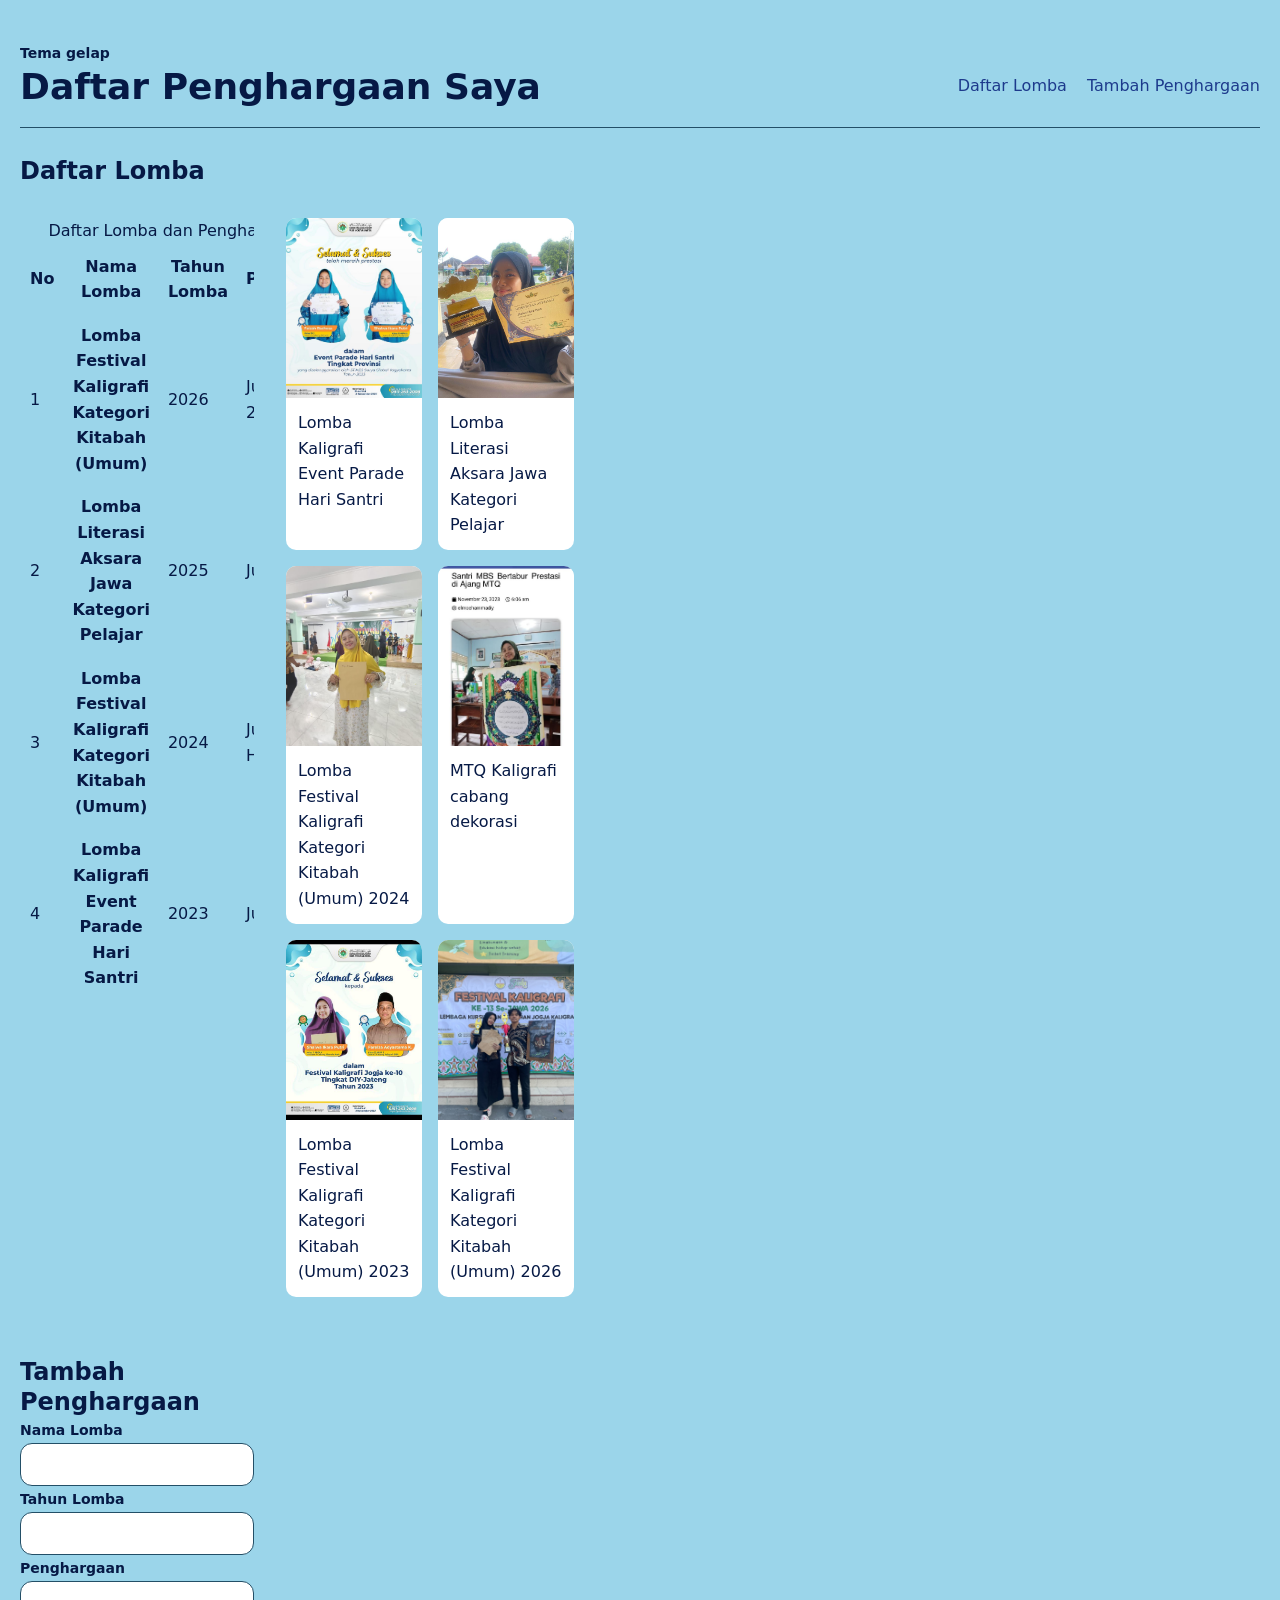
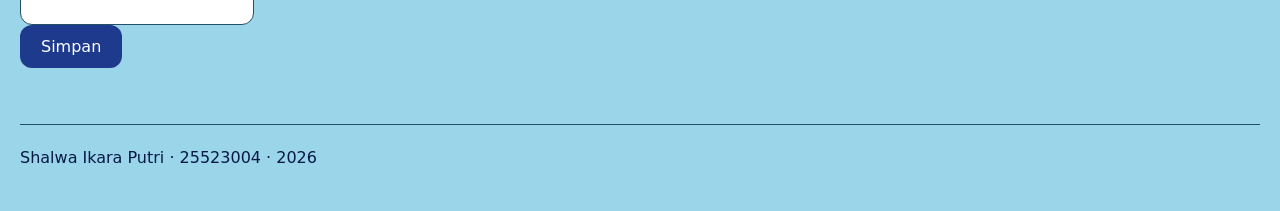
<file: worksheet-p8/profil.html>
<!DOCTYPE html>

<html lang="id">
<head>
  <meta charset="utf-8">
  <meta name="viewport" content="width=device-width, initial-scale=1.0">
  <title>Daftar Penghargaan Saya</title>

  <link rel="icon" href="data:,">
  <link rel="stylesheet" href="tokens.css">
  <link rel="stylesheet" href="base.css">
  <link rel="stylesheet" href="layout.css">
  <link rel="stylesheet" href="komponen.css">
  <link rel="stylesheet" href="tema.css">
  <link rel="stylesheet" href="responsif.css">
</head>
<body>

<div class="page">

<header>
  <input type="checkbox" id="tema" class="pengalih-tema">
  <label for="tema" class="tombol-tema">Tema gelap</label>

  <div class="header-baris">
    <h1>Daftar Penghargaan Saya</h1>

    <nav class="navbar" aria-label="Navigasi utama">
      <ul>
        <li><a href="#daftar-lomba">Daftar Lomba</a></li>
        <li><a href="#tambah-penghargaan">Tambah Penghargaan</a></li>
      </ul>
    </nav>
  </div>
</header>

  <main class="isi">

    <section class="sisi" id="daftar-lomba">
      <h2>Daftar Lomba</h2>

<div class="table-wrap">
  <table>
    <caption>Daftar Lomba dan Penghargaan Saya</caption>

  <thead>
    <tr>
      <th scope="col">No</th>
      <th scope="col">Nama Lomba</th>
      <th scope="col">Tahun Lomba</th>
      <th scope="col">Penghargaan</th>
    </tr>
  </thead>

  <tbody>
    <tr>
  <td>1</td>
  <th scope="row">Lomba Festival Kaligrafi Kategori Kitabah (Umum)</th>
  <td>2026</td>
  <td>Juara Harapan 2</td>
</tr>

    <tr>
  <td>2</td>
  <th scope="row">Lomba Literasi Aksara Jawa Kategori Pelajar</th>
  <td>2025</td>
  <td>Juara 3</td>
    </tr>

    <tr>
  <td>3</td>
      <th scope="row">Lomba Festival Kaligrafi Kategori Kitabah (Umum)</th>
      <td>2024</td>
      <td>Juara Harapan2</td>
    </tr>

    <tr>
  <td>4</td>
      <th scope="row">Lomba Kaligrafi Event Parade Hari Santri</th>
      <td>2023</td>
      <td>Juara 2</td>
    </tr>
  </tbody>
  </table>
</div>

<div class="galeri-penghargaan">

  <figure class="kartu-penghargaan">
    <img src="penghargaan-1.jpeg" alt="Lomba Kaligrafi Event Parade Hari Santri">
    <figcaption>Lomba Kaligrafi Event Parade Hari Santri</figcaption>
  </figure>

  <figure class="kartu-penghargaan">
    <img src="penghargaan-2.jpeg" alt="Lomba Literasi Aksara Jawa Kategori Pelajar">
    <figcaption>Lomba Literasi Aksara Jawa Kategori Pelajar</figcaption>
  </figure>

  <figure class="kartu-penghargaan">
    <img src="penghargaan-3.jpeg" alt="Lomba Festival Kaligrafi Kategori Kitabah (Umum) 2024">
    <figcaption>Lomba Festival Kaligrafi Kategori Kitabah (Umum) 2024 </figcaption>
  </figure>

  <figure class="kartu-penghargaan">
    <img src="penghargaan-4.jpeg" alt="MTQ Kaligrafi cabang dekorasi ">
    <figcaption>MTQ Kaligrafi cabang dekorasi </figcaption>
  </figure>

  <figure class="kartu-penghargaan">
    <img src="penghargaan-5.jpeg" alt="lomba festival kaligrafi kategori kitabah (umum) 2023">
    <figcaption>Lomba Festival Kaligrafi Kategori Kitabah (Umum) 2023</figcaption>
  </figure>

  <figure class="kartu-penghargaan">
    <img src="penghargaan-6.jpeg" alt="lomba festival kaligrafi kategori kitabah (umum) 2026">
    <figcaption>Lomba Festival Kaligrafi Kategori Kitabah (Umum) 2026</figcaption>
  </figure>

</div>

<section class="utama" id="tambah-penghargaan">
      <h2>Tambah Penghargaan</h2>

<form>
  
  <label for="nama-lomba">Nama Lomba</label>
  <input type="text" id="nama-lomba" name="nama-lomba" required>

  <label for="tahun-lomba">Tahun Lomba</label>
  <input type="number" id="tahun-lomba" name="tahun-lomba" required>

  <label for="penghargaan">Penghargaan</label>
  <input type="text" id="penghargaan" name="penghargaan" required>

  <button type="submit">Simpan</button>

</form>
    </section>
  </section>

  </main>

    <footer>
    <p>Shalwa Ikara Putri · 25523004 · 2026</p>
  </footer>

</div>

<script type="module" src="js/app.js"></script>

</body>
</html>
</file>
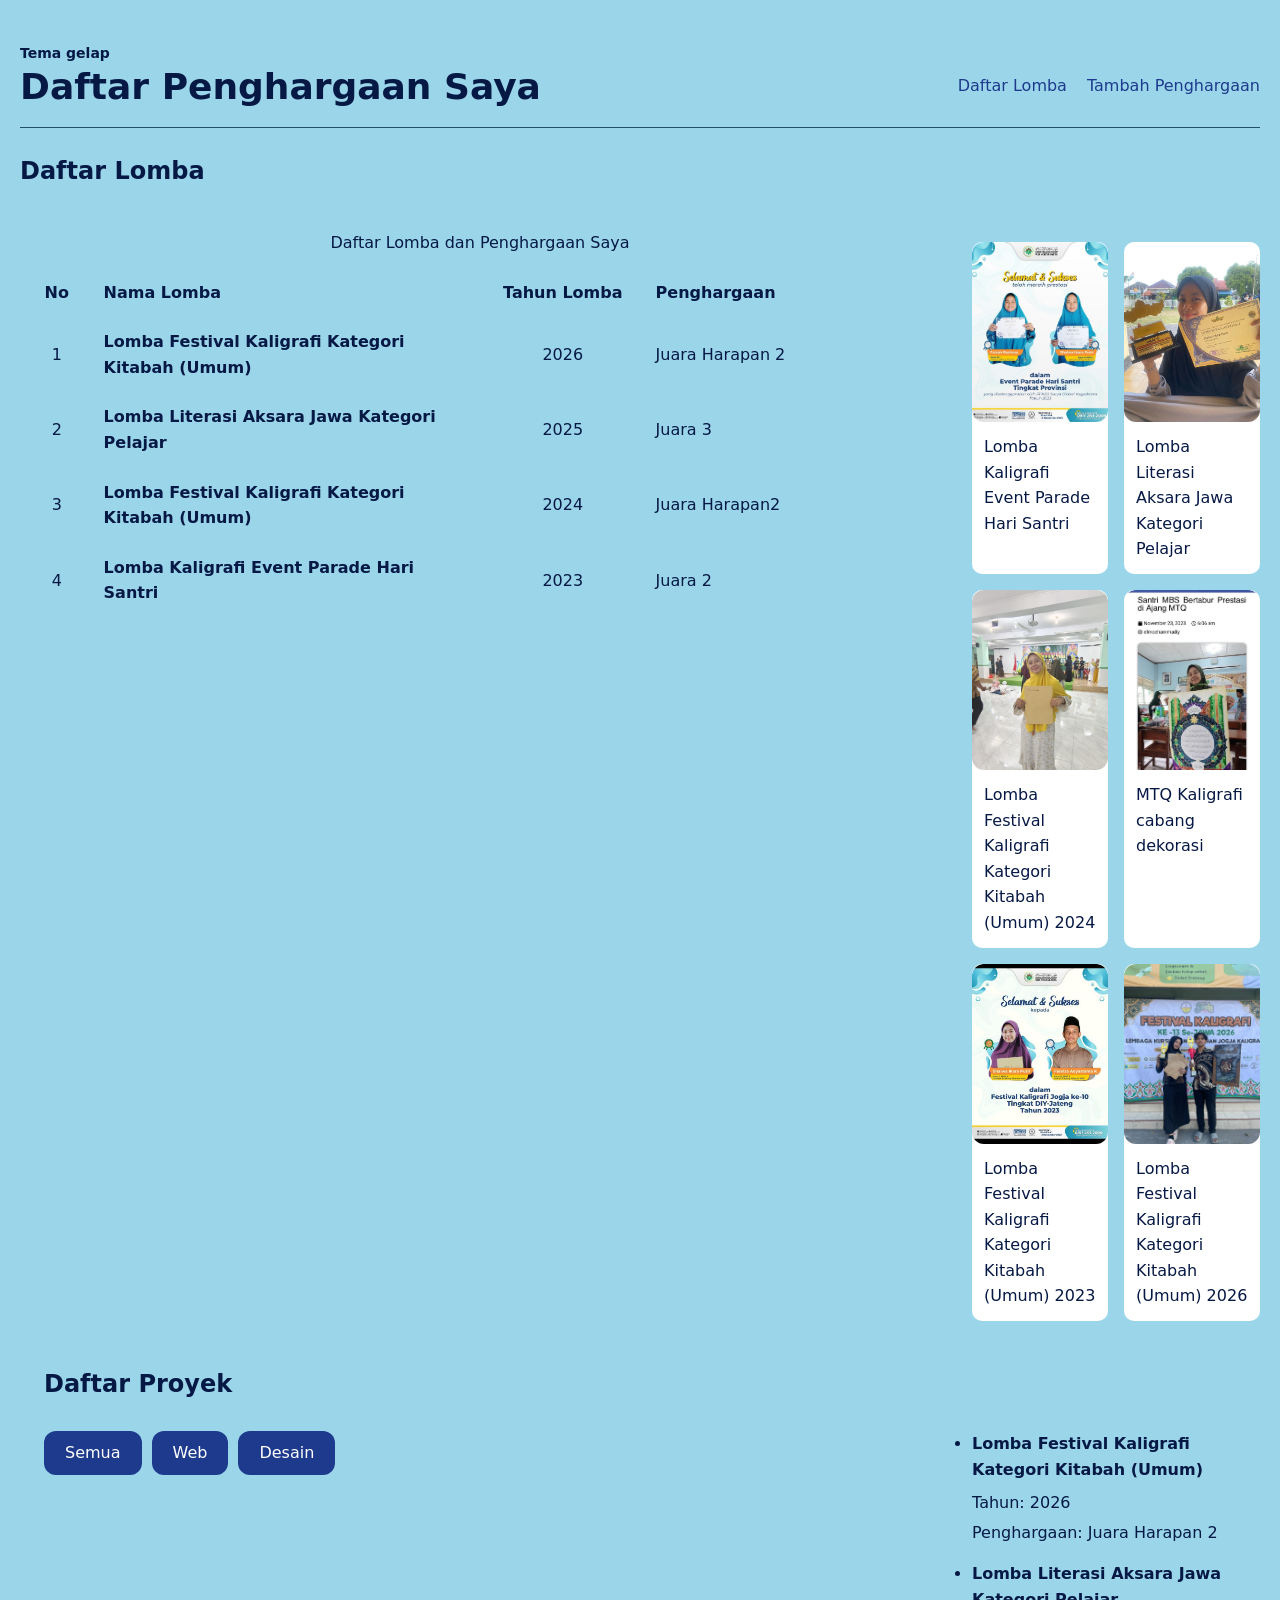
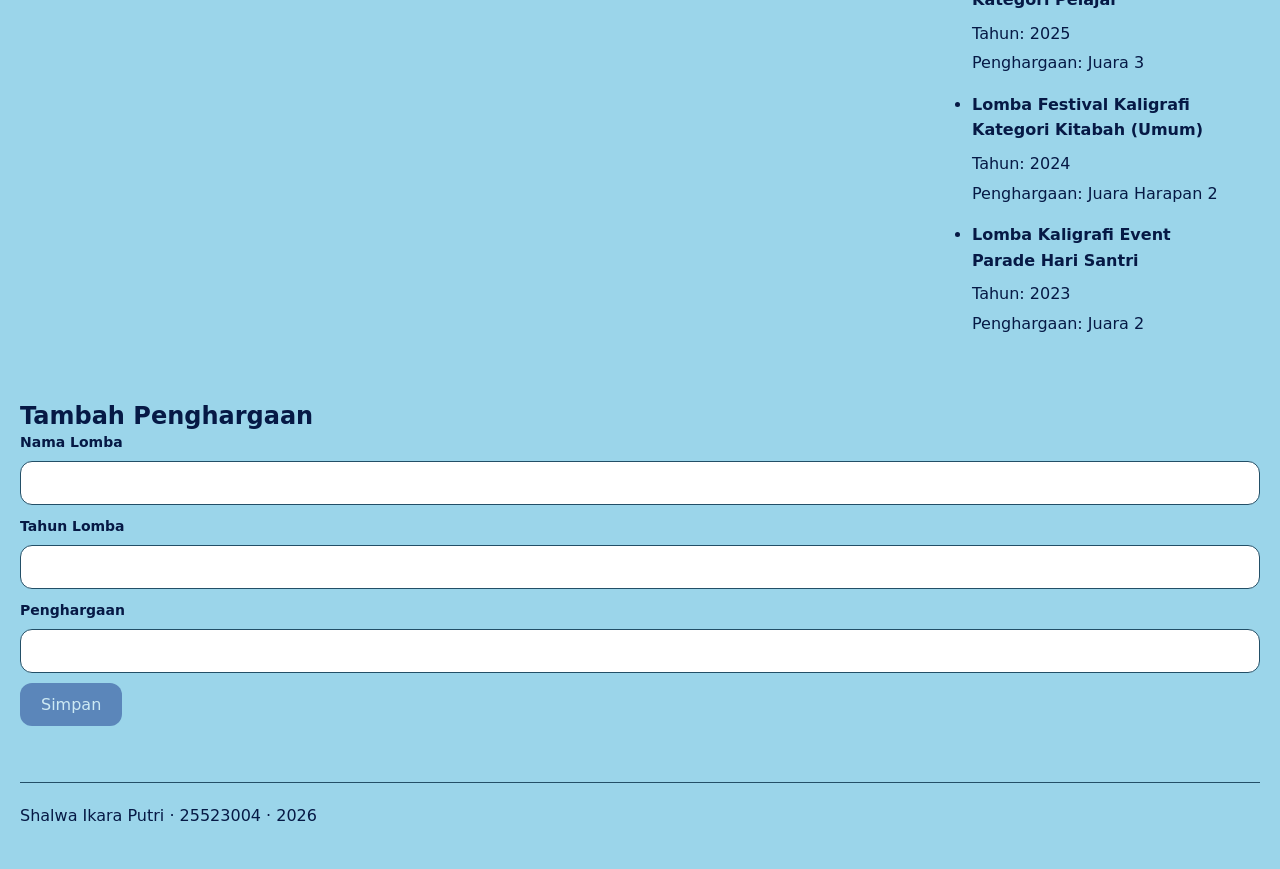
<file: worksheet-p9/profil.html>
<!DOCTYPE html>

<html lang="id">
<head>
  <meta charset="utf-8">
  <meta name="viewport" content="width=device-width, initial-scale=1.0">
  <title>Daftar Penghargaan Saya</title>

  <link rel="icon" href="data:,">
  <link rel="stylesheet" href="tokens.css">
  <link rel="stylesheet" href="base.css">
  <link rel="stylesheet" href="layout.css">
  <link rel="stylesheet" href="komponen.css">
  <link rel="stylesheet" href="tema.css">
  <link rel="stylesheet" href="responsif.css">
</head>
<body>

<div class="page">

<header>
  <input type="checkbox" id="tema" class="pengalih-tema">
  <label for="tema" class="tombol-tema">Tema gelap</label>

  <div class="header-baris">
    <h1>Daftar Penghargaan Saya</h1>

    <nav class="navbar" aria-label="Navigasi utama">
      <ul>
        <li><a href="#daftar-lomba">Daftar Lomba</a></li>
        <li><a href="#tambah-penghargaan">Tambah Penghargaan</a></li>
      </ul>
    </nav>
  </div>
</header>

  <main class="isi">

    <section class="sisi" id="daftar-lomba">
      <h2>Daftar Lomba</h2>

<div class="table-wrap">
  <table class="tabel-penghargaan">
    <caption>Daftar Lomba dan Penghargaan Saya</caption>

  <thead>
    <tr>
      <th scope="col">No</th>
      <th scope="col">Nama Lomba</th>
      <th scope="col">Tahun Lomba</th>
      <th scope="col">Penghargaan</th>
    </tr>
  </thead>

  <tbody>
    <tr>
  <td>1</td>
  <th scope="row">Lomba Festival Kaligrafi Kategori Kitabah (Umum)</th>
  <td>2026</td>
  <td>Juara Harapan 2</td>
</tr>

    <tr>
  <td>2</td>
  <th scope="row">Lomba Literasi Aksara Jawa Kategori Pelajar</th>
  <td>2025</td>
  <td>Juara 3</td>
    </tr>

    <tr>
  <td>3</td>
      <th scope="row">Lomba Festival Kaligrafi Kategori Kitabah (Umum)</th>
      <td>2024</td>
      <td>Juara Harapan2</td>
    </tr>

    <tr>
  <td>4</td>
      <th scope="row">Lomba Kaligrafi Event Parade Hari Santri</th>
      <td>2023</td>
      <td>Juara 2</td>
    </tr>
  </tbody>
  </table>
</div>

<div class="galeri-penghargaan">

  <figure class="kartu-penghargaan">
    <img src="penghargaan-1.jpeg" alt="Lomba Kaligrafi Event Parade Hari Santri">
    <figcaption>Lomba Kaligrafi Event Parade Hari Santri</figcaption>
  </figure>

  <figure class="kartu-penghargaan">
    <img src="penghargaan-2.jpeg" alt="Lomba Literasi Aksara Jawa Kategori Pelajar">
    <figcaption>Lomba Literasi Aksara Jawa Kategori Pelajar</figcaption>
  </figure>

  <figure class="kartu-penghargaan">
    <img src="penghargaan-3.jpeg" alt="Lomba Festival Kaligrafi Kategori Kitabah (Umum) 2024">
    <figcaption>Lomba Festival Kaligrafi Kategori Kitabah (Umum) 2024 </figcaption>
  </figure>

  <figure class="kartu-penghargaan">
    <img src="penghargaan-4.jpeg" alt="MTQ Kaligrafi cabang dekorasi ">
    <figcaption>MTQ Kaligrafi cabang dekorasi </figcaption>
  </figure>

  <figure class="kartu-penghargaan">
    <img src="penghargaan-5.jpeg" alt="lomba festival kaligrafi kategori kitabah (umum) 2023">
    <figcaption>Lomba Festival Kaligrafi Kategori Kitabah (Umum) 2023</figcaption>
  </figure>

  <figure class="kartu-penghargaan">
    <img src="penghargaan-6.jpeg" alt="lomba festival kaligrafi kategori kitabah (umum) 2026">
    <figcaption>Lomba Festival Kaligrafi Kategori Kitabah (Umum) 2026</figcaption>
  </figure>


</div>
    </section>

<section class="sisi" id="proyek">
  <h2>Daftar Proyek</h2>

  <div id="filter">
    <button type="button" data-kategori="semua">Semua</button>
    <button type="button" data-kategori="web">Web</button>
    <button type="button" data-kategori="desain">Desain</button>
  </div>

  <p id="kosong" hidden>Proyek tidak ditemukan.</p>

  <ul id="daftar"></ul>
</section>

<section class="utama" id="tambah-penghargaan">
  <h2>Tambah Penghargaan</h2>


<form id="form-penghargaan" novalidate>
  <div class="form-kolom">
    <label for="nama-lomba">Nama Lomba</label>
    <input type="text" id="nama-lomba" name="nama-lomba" required>
    <small class="pesan-galat" id="galat-nama"></small>
  </div>

  <div class="form-kolom">
    <label for="tahun-lomba">Tahun Lomba</label>
    <input type="number" id="tahun-lomba" name="tahun-lomba" required>
    <small class="pesan-galat" id="galat-tahun"></small>
  </div>

  <div class="form-kolom">
    <label for="penghargaan">Penghargaan</label>
    <input type="text" id="penghargaan" name="penghargaan" required>
    <small class="pesan-galat" id="galat-penghargaan"></small>
  </div>

  <button type="submit" id="tombol-simpan" disabled>Simpan</button>
</form>

    </section>

  </main>

    <footer>
    <p>Shalwa Ikara Putri · 25523004 · 2026</p>
  </footer>

</div>

<script type="module" src="js/app.js"></script>
<script type="module" src="js/dom.js"></script>
</body>
</html>
</file>
<file: worksheet-p10/tokens.css>
/* LAPIS 1 — primitif: nilai mentah */
:root {
  --blue-700: #1D3A8C;
  --blue-500: #2563EB;
  --gray-50: #9BD5EA;
  --gray-900: #061945;

  --space-1: 0.25rem;
  --space-2: 0.5rem;
  --space-3: 1rem;
  --space-4: 1.25rem;
  --space-6: 1.75rem;

  --radius-md: 0.75rem;
  --radius-full: 999px;

  --shadow-1: 0 2px 6px rgba(0, 0, 0, .12);

  --text-sm: 0.875rem;
  --text-md: 1rem;
  --text-xl: 1.5rem;
  --text-3xl: 2.25rem;
}

/* LAPIS 2 — semantik: peran */
:root {
  --color-bg: var(--gray-50);
  --color-fg: var(--gray-900);
  --color-surface: #FFFFFF;
  --color-border: #234F67;
  --color-primary: var(--blue-700);
  --color-danger: #C50024;
  --color-focus: var(--blue-500);

  --card-pad: var(--space-4);
  --section-gap: var(--space-6);
}
</file>
<file: worksheet-p10/base.css>
@import url('https://fonts.googleapis.com/css2?family=Poppins:wght@400;500;600;700&display=swap');

*,
*::before,
*::after {
  box-sizing: border-box;
}

* {
  margin: 0;
}

img {
  max-width: 100%;
  height: auto;
  display: block;
}

html {
  font-size: 100%;
}


body {
  font-family: 'Poppins', sans-serif;
  font-size: var(--text-md);
  line-height: 1.6;
  color: var(--color-fg);
  background: var(--color-bg);
  padding: var(--space-4);
}


h1 {
  font-size: var(--text-3xl);
  line-height: 1.15;
}

h2 {
  font-size: var(--text-xl);
  line-height: 1.25;
}

h3 {
  font-size: var(--text-md);
}

main p {
  max-width: 60ch;
}
</file>
<file: worksheet-p10/layout.css>
.page {
  display: grid;
  grid-template-rows: auto 1fr auto;
  min-height: 100dvh;
}

header {
  padding-block: var(--space-4);
  border-bottom: 1px solid var(--color-border);
}

.navbar {
  display: flex;
  gap: var(--space-4);
  align-items: center;
}


.isi {
  display: grid;
  grid-template-columns: minmax(0, 1fr);
  gap: 24px;
  align-items: start;
}

#daftar-lomba,
#proyek,
#tambah-penghargaan {
  width: 100%;
  min-width: 0;
  box-sizing: border-box;
}


.utama {
  margin-top: var(--space-6);
}

.galeri {
  display: grid;
  grid-template-columns: repeat(auto-fit, minmax(16rem, 1fr));
  gap: var(--space-4);
}

.kartu__kaki {
  display: flex;
  align-items: center;
  justify-content: space-between;
  gap: var(--space-2);
}

.sorotan {
  grid-column: span 2;
}

.papan {
  grid-row: span 2;
}

.header-baris {
  display: flex;
  align-items: center;
  justify-content: space-between;
  gap: var(--space-4);
  flex-wrap: wrap;
}

nav ul {
  display: flex;
  gap: var(--space-4);
  list-style: none;
  padding: 0;
}

nav a {
  color: var(--color-primary);
  text-decoration: none;
}

nav a:hover {
  text-decoration: underline;
}

main {
  gap: var(--section-gap);
  padding-block: var(--space-6);
}

.katalog {
  display: flex;
  flex-wrap: wrap;
  gap: var(--space-4);
}

.kartu {
  flex: 1 1 16rem;
  background: var(--color-surface);
  border: 1px solid var(--color-border);
  border-radius: var(--radius-md);
  box-shadow: var(--shadow-1);
  padding: var(--card-pad);
}

.galeri .kartu {
  display: grid;
  align-content: start;
  min-height: 14rem;
}

.kartu__isi {
  min-width: 0;
}

.kartu__judul {
  overflow-wrap: anywhere;
}

table {
  width: 100%;
}

th,
td {
  padding: var(--space-2);
  overflow-wrap: break-word;
}

footer {
  margin-top: var(--space-6);
  padding-block: var(--space-4);
  border-top: 1px solid var(--color-border);
  color: var(--color-fg);
  font-size: var(--text-sm);
}


@media (max-width: 600px) {
  .isi {
    grid-template-columns: minmax(0, 1fr);
    gap: 24px;
  }

  .sisi,
  .utama {
    min-width: 0;
    width: 100%;
  }

  .table-wrap {
    width: 100%;
    overflow-x: auto;
  }

  table {
    width: 100%;
    min-width: 500px;
    table-layout: auto;
  }

  th,
  td {
    overflow-wrap: anywhere;
  }

  .galeri-penghargaan {
    grid-template-columns: repeat(2, minmax(0, 1fr));
  }

  .kartu-penghargaan img {
    width: 100%;
    height: auto;
  }
}


  .sisi,
  .utama {
    min-width: 0;
  }

  table {
    width: 100%;
    table-layout: fixed;
  }

  th,
  td {
    overflow-wrap: anywhere;
  }

  figure img {
    max-width: 100%;
    height: auto;
  }

  
#daftar-lomba .table-wrap {
  margin-bottom: 24px;
}

#daftar-lomba .galeri-penghargaan {
  margin-top: 24px;
}
</file>
<file: worksheet-p10/komponen.css>
.form-kolom {
  display: flex;
  flex-direction: column;
  gap: var(--space-2);
}

label {
  font-size: var(--text-sm);
  font-weight: 600;
}

input,
select,
textarea {
  font: inherit;
  padding: var(--space-2) var(--space-3);
  border: 1px solid var(--color-border);
  border-radius: var(--radius-md);
  background: var(--color-surface);
  color: var(--color-fg);
}

button {
  font: inherit;
  padding: var(--space-2) var(--space-4);
  border: 1px solid transparent;
  border-radius: var(--radius-md);
  background: var(--color-primary);
  color: var(--color-surface);
  cursor: pointer;
}

:focus-visible {
  outline: 2px solid var(--color-focus);
  outline-offset: 2px;
}

input:user-invalid {
  border-color: var(--color-danger);
  border-width: 2px;
}

.pesan-galat {
  display: none;
  color: var(--color-danger);
  font-size: var(--text-sm);
}

.form-kolom:has(input:user-invalid) .pesan-galat {
  display: block;
}


#proyek {
  margin-top: 24px;
  padding: 24px;
  overflow: hidden;
}

#filter {
  display: flex;
  flex-wrap: wrap;
  gap: 10px;
  margin-bottom: 16px;
}

#daftar {
  padding-left: 24px;
  margin: 0;
}

#daftar li {
  margin-bottom: 16px;
  overflow-wrap: anywhere;
}

#daftar h3 {
  margin: 0 0 8px;
}

#daftar p {
  margin: 4px 0;
}

#kosong {
  margin: 12px 0;
}


#tambah-penghargaan form {
  display: grid;
  grid-template-columns: minmax(0, 1fr);
  gap: 10px;
}

#tambah-penghargaan input {
  width: 100%;
  max-width: 100%;
  box-sizing: border-box;
}

#tambah-penghargaan button {
  justify-self: start;
}


/* Susunan utama halaman */
.isi {
  display: flex;
  flex-direction: column;
  gap: 24px;
  align-items: stretch;
}

#daftar-lomba,
#proyek,
#tambah-penghargaan {
  width: 100%;
  min-width: 0;
  margin: 0;
  box-sizing: border-box;
}

/* Galeri penghargaan */
.galeri-penghargaan {
  display: grid;
  grid-template-columns: repeat(3, minmax(0, 1fr));
  gap: 16px;
  margin-top: 24px;
}

.kartu-penghargaan {
  min-width: 0;
  margin: 0;
}

.kartu-penghargaan img {
  display: block;
  width: 100%;
  height: auto;
  border-radius: var(--radius-md);
}

@media (max-width: 600px) {
  .galeri-penghargaan {
    grid-template-columns: repeat(2, minmax(0, 1fr));
  }
}


/* Tabel penghargaan */
.table-wrap {
  width: 100%;
  overflow-x: auto;
}

.tabel-penghargaan {
  width: 100%;
  table-layout: fixed;
  border-collapse: collapse;
  text-align: left;
}

.tabel-penghargaan caption {
  padding: 12px;
  font-weight: 500;
  text-align: center;
}

.tabel-penghargaan th,
.tabel-penghargaan td {
  padding: 12px 10px;
  vertical-align: middle;
  overflow-wrap: anywhere;
}

.tabel-penghargaan th:nth-child(1),
.tabel-penghargaan td:nth-child(1) {
  width: 8%;
  text-align: center;
}

.tabel-penghargaan th:nth-child(2),
.tabel-penghargaan td:nth-child(2) {
  width: 42%;
}

.tabel-penghargaan th:nth-child(3),
.tabel-penghargaan td:nth-child(3) {
  width: 18%;
  text-align: center;
}

.tabel-penghargaan th:nth-child(4),
.tabel-penghargaan td:nth-child(4) {
  width: 32%;
}

#filter button.aktif {
  outline: 3px solid var(--color-focus);
  outline-offset: 2px;
}


.pesan-galat {
  display: block;
  min-height: 1em;
}

.pesan-galat:empty {
  display: none;
}

input[aria-invalid="true"] {
  border-color: var(--color-danger);
  border-width: 2px;
}

#tombol-simpan:disabled {
  opacity: 0.5;
  cursor: not-allowed;
}
</file>
<file: worksheet-p10/tema.css>
/* TEMA GELAP */

@media (prefers-color-scheme: dark) {
  :root {
    --color-bg: #0F172A;
    --color-fg: #E2E8F0;
    --color-surface: #1E293B;
    --color-border: #334155;
    --color-primary: #7DA9F7;
    --color-danger: #FF8A8A;
    --color-focus: #FFC000;

    --shadow-1: 0 1px 3px rgba(0, 0, 0, .45);
  }
}

/* Pengalih tema manual */

.pengalih-tema {
  position: absolute;
  opacity: 0;
  pointer-events: none;
}

/* Tema gelap saat checkbox dicentang */

:root:has(#tema:checked) {
  --color-bg: #0F172A;
  --color-fg: #E2E8F0;
  --color-surface: #1E293B;
  --color-border: #334155;
  --color-primary: #7DA9F7;
  --color-danger: #FF8A8A;
  --color-focus: #FFC000;
}



/* Perbaikan warna tabel tema gelap */
:root:has(#tema:checked) .tabel-penghargaan th {
  background: #263750;
  color: #ffffff;
}

:root:has(#tema:checked) .tabel-penghargaan td {
  background: #1E293B;
  color: #E2E8F0;
}

:root:has(#tema:checked) .tabel-penghargaan th,
:root:has(#tema:checked) .tabel-penghargaan td {
  border-color: #334155;
}


/* Filter dan kartu proyek saat tema gelap */
:root:has(#tema:checked) #filter button {
  background: #1E293B;
  color: #E2E8F0;
  border: 1px solid #334155;
}

:root:has(#tema:checked) #filter button:hover,
:root:has(#tema:checked) #filter button.aktif {
  background: #334155;
  color: #FFFFFF;
}

:root:has(#tema:checked) #daftar li {
  background: #1E293B;
  color: #E2E8F0;
  border: 1px solid #334155;
  box-shadow: 0 4px 12px rgba(0, 0, 0, 0.2);
}
</file>
<file: worksheet-p10/responsif.css>
/* Tema biru soft */
:root {
  --color-bg: #c5eafb;
  --color-fg: #17365d;
  --color-surface: #e0eff7;
  --color-border: #8ec2e0;
  --color-primary: #16549f;
  --shadow-1: 0 6px 20px rgba(23, 54, 93, .12);
}

/* Dasar halaman */
body {
  margin: 0;
  background: var(--color-bg);
  color: var(--color-fg);
  font-family: Arial, sans-serif;
  line-height: 1.6;
}

.page {
  width: min(1200px, calc(100% - 24px));
  margin: auto;
}

/* Susunan bagian */
.isi {
  display: flex;
  flex-direction: column;
  gap: 24px;
  margin-top: 24px;
}

#daftar-lomba,
#proyek,
#tambah-penghargaan,
.kartu,
.kartu-penghargaan,
#daftar li {
  min-width: 0;
  padding: 20px;
  background: var(--color-surface);
  border: 1px solid var(--color-border);
  border-radius: 16px;
  box-shadow: var(--shadow-1);
  box-sizing: border-box;
  transition: .2s ease;
}

.kartu:hover,
.kartu-penghargaan:hover,
#daftar li:hover {
  transform: translateY(-4px);
  box-shadow: 0 12px 28px rgba(23, 54, 93, .18);
}

/* Tabel */
.table-wrap {
  max-width: 100%;
  overflow-x: auto;
}

.tabel-penghargaan {
  width: 100%;
  min-width: 560px;
  border-collapse: collapse;
}

.tabel-penghargaan th,
.tabel-penghargaan td {
  padding: 12px;
  border-bottom: 1px solid var(--color-border);
  overflow-wrap: anywhere;
}

.tabel-penghargaan th {
  background: #dceefa;
}

/* Galeri foto */
.galeri-penghargaan {
  display: grid;
  grid-template-columns: repeat(4, minmax(0, 1fr));
  gap: 16px;
  margin-top: 24px;
}

.kartu-penghargaan {
  padding: 0;
  overflow: hidden;
}

.kartu-penghargaan img {
  display: block;
  width: 100%;
  height: 190px;
  object-fit: cover;
}

.kartu-penghargaan figcaption {
  padding: 12px;
}

/* Daftar proyek */
#filter {
  display: flex;
  flex-wrap: wrap;
  gap: 10px;
  margin-bottom: 20px;
}

#filter button {
  border-radius: 999px;
  background: #d6ebf9;
  color: var(--color-fg);
}

#filter button.aktif,
#filter button:hover {
  background: var(--color-primary);
  color: white;
}

#daftar {
  display: grid;
  grid-template-columns: repeat(3, minmax(0, 1fr));
  gap: 16px;
  padding: 0;
  list-style: none;
}

#daftar li {
  overflow-wrap: anywhere;
}

/* Form */
input,
select,
textarea {
  max-width: 100%;
  box-sizing: border-box;
  background: #f0f8fd;
  color: var(--color-fg);
  border: 1px solid var(--color-border);
  border-radius: 8px;
  padding: 10px;
}

button {
  cursor: pointer;
  box-shadow: 0 3px 10px rgba(23, 54, 93, .10);
}

footer {
  margin-top: 24px;
  padding-block: 20px;
  border-top: 1px solid var(--color-border);
}

/* Tablet */
@media (max-width: 900px) {
  .galeri-penghargaan {
    grid-template-columns: repeat(2, minmax(0, 1fr));
  }

  #daftar {
    grid-template-columns: repeat(2, minmax(0, 1fr));
  }
}

/* HP */
@media (max-width: 600px) {
  #daftar-lomba,
  #proyek,
  #tambah-penghargaan {
    padding: 14px;
  }

  #daftar {
    grid-template-columns: 1fr;
  }

  #tambah-penghargaan form {
    grid-template-columns: 1fr;
  }

  .kartu-penghargaan img {
    height: 150px;
  }
}
</file>
<file: worksheet-p11/tokens.css>
/* LAPIS 1 — primitif: nilai mentah */
:root {
  --blue-700: #1D3A8C;
  --blue-500: #2563EB;
  --gray-50: #9BD5EA;
  --gray-900: #061945;

  --space-1: 0.25rem;
  --space-2: 0.5rem;
  --space-3: 1rem;
  --space-4: 1.25rem;
  --space-6: 1.75rem;

  --radius-md: 0.75rem;
  --radius-full: 999px;

  --shadow-1: 0 2px 6px rgba(0, 0, 0, .12);

  --text-sm: 0.875rem;
  --text-md: 1rem;
  --text-xl: 1.5rem;
  --text-3xl: 2.25rem;
}

/* LAPIS 2 — semantik: peran */
:root {
  --color-bg: var(--gray-50);
  --color-fg: var(--gray-900);
  --color-surface: #FFFFFF;
  --color-border: #234F67;
  --color-primary: var(--blue-700);
  --color-danger: #C50024;
  --color-focus: var(--blue-500);

  --card-pad: var(--space-4);
  --section-gap: var(--space-6);
}
</file>
<file: worksheet-p11/base.css>
@import url('https://fonts.googleapis.com/css2?family=Poppins:wght@400;500;600;700&display=swap');

*,
*::before,
*::after {
  box-sizing: border-box;
}

* {
  margin: 0;
}

img {
  max-width: 100%;
  height: auto;
  display: block;
}

html {
  font-size: 100%;
}


body {
  font-family: 'Poppins', sans-serif;
  font-size: var(--text-md);
  line-height: 1.6;
  color: var(--color-fg);
  background: var(--color-bg);
  padding: var(--space-4);
}


h1 {
  font-size: var(--text-3xl);
  line-height: 1.15;
}

h2 {
  font-size: var(--text-xl);
  line-height: 1.25;
}

h3 {
  font-size: var(--text-md);
}

main p {
  max-width: 60ch;
}
</file>
<file: worksheet-p11/layout.css>
.page {
  display: grid;
  grid-template-rows: auto 1fr auto;
  min-height: 100dvh;
}

header {
  padding-block: var(--space-4);
  border-bottom: 1px solid var(--color-border);
}

.navbar {
  display: flex;
  gap: var(--space-4);
  align-items: center;
}


.isi {
  display: grid;
  grid-template-columns: minmax(0, 1fr);
  gap: 24px;
  align-items: start;
}

#daftar-lomba,
#proyek,
#tambah-penghargaan {
  width: 100%;
  min-width: 0;
  box-sizing: border-box;
}


.utama {
  margin-top: var(--space-6);
}

.galeri {
  display: grid;
  grid-template-columns: repeat(auto-fit, minmax(16rem, 1fr));
  gap: var(--space-4);
}

.kartu__kaki {
  display: flex;
  align-items: center;
  justify-content: space-between;
  gap: var(--space-2);
}

.sorotan {
  grid-column: span 2;
}

.papan {
  grid-row: span 2;
}

.header-baris {
  display: flex;
  align-items: center;
  justify-content: space-between;
  gap: var(--space-4);
  flex-wrap: wrap;
}

nav ul {
  display: flex;
  gap: var(--space-4);
  list-style: none;
  padding: 0;
}

nav a {
  color: var(--color-primary);
  text-decoration: none;
}

nav a:hover {
  text-decoration: underline;
}

main {
  gap: var(--section-gap);
  padding-block: var(--space-6);
}

.katalog {
  display: flex;
  flex-wrap: wrap;
  gap: var(--space-4);
}

.kartu {
  flex: 1 1 16rem;
  background: var(--color-surface);
  border: 1px solid var(--color-border);
  border-radius: var(--radius-md);
  box-shadow: var(--shadow-1);
  padding: var(--card-pad);
}

.galeri .kartu {
  display: grid;
  align-content: start;
  min-height: 14rem;
}

.kartu__isi {
  min-width: 0;
}

.kartu__judul {
  overflow-wrap: anywhere;
}

table {
  width: 100%;
}

th,
td {
  padding: var(--space-2);
  overflow-wrap: break-word;
}

footer {
  margin-top: var(--space-6);
  padding-block: var(--space-4);
  border-top: 1px solid var(--color-border);
  color: var(--color-fg);
  font-size: var(--text-sm);
}


@media (max-width: 600px) {
  .isi {
    grid-template-columns: minmax(0, 1fr);
    gap: 24px;
  }

  .sisi,
  .utama {
    min-width: 0;
    width: 100%;
  }

  .table-wrap {
    width: 100%;
    overflow-x: auto;
  }

  table {
    width: 100%;
    min-width: 500px;
    table-layout: auto;
  }

  th,
  td {
    overflow-wrap: anywhere;
  }

  .galeri-penghargaan {
    grid-template-columns: repeat(2, minmax(0, 1fr));
  }

  .kartu-penghargaan img {
    width: 100%;
    height: auto;
  }
}


  .sisi,
  .utama {
    min-width: 0;
  }

  table {
    width: 100%;
    table-layout: fixed;
  }

  th,
  td {
    overflow-wrap: anywhere;
  }

  figure img {
    max-width: 100%;
    height: auto;
  }

  
#daftar-lomba .table-wrap {
  margin-bottom: 24px;
}

#daftar-lomba .galeri-penghargaan {
  margin-top: 24px;
}
</file>
<file: worksheet-p11/komponen.css>
.form-kolom {
  display: flex;
  flex-direction: column;
  gap: var(--space-2);
}

label {
  font-size: var(--text-sm);
  font-weight: 600;
}

input,
select,
textarea {
  font: inherit;
  padding: var(--space-2) var(--space-3);
  border: 1px solid var(--color-border);
  border-radius: var(--radius-md);
  background: var(--color-surface);
  color: var(--color-fg);
}

button {
  font: inherit;
  padding: var(--space-2) var(--space-4);
  border: 1px solid transparent;
  border-radius: var(--radius-md);
  background: var(--color-primary);
  color: var(--color-surface);
  cursor: pointer;
}

:focus-visible {
  outline: 2px solid var(--color-focus);
  outline-offset: 2px;
}

input:user-invalid {
  border-color: var(--color-danger);
  border-width: 2px;
}

.pesan-galat {
  display: none;
  color: var(--color-danger);
  font-size: var(--text-sm);
}

.form-kolom:has(input:user-invalid) .pesan-galat {
  display: block;
}


#proyek {
  margin-top: 24px;
  padding: 24px;
  overflow: hidden;
}

#filter {
  display: flex;
  flex-wrap: wrap;
  gap: 10px;
  margin-bottom: 16px;
}

#daftar {
  padding-left: 24px;
  margin: 0;
}

#daftar li {
  margin-bottom: 16px;
  overflow-wrap: anywhere;
}

#daftar h3 {
  margin: 0 0 8px;
}

#daftar p {
  margin: 4px 0;
}

#kosong {
  margin: 12px 0;
}


#tambah-penghargaan form {
  display: grid;
  grid-template-columns: minmax(0, 1fr);
  gap: 10px;
}

#tambah-penghargaan input {
  width: 100%;
  max-width: 100%;
  box-sizing: border-box;
}

#tambah-penghargaan button {
  justify-self: start;
}


/* Susunan utama halaman */
.isi {
  display: flex;
  flex-direction: column;
  gap: 24px;
  align-items: stretch;
}

#daftar-lomba,
#proyek,
#tambah-penghargaan {
  width: 100%;
  min-width: 0;
  margin: 0;
  box-sizing: border-box;
}

/* Galeri penghargaan */
.galeri-penghargaan {
  display: grid;
  grid-template-columns: repeat(3, minmax(0, 1fr));
  gap: 16px;
  margin-top: 24px;
}

.kartu-penghargaan {
  min-width: 0;
  margin: 0;
}

.kartu-penghargaan img {
  display: block;
  width: 100%;
  height: auto;
  border-radius: var(--radius-md);
}

@media (max-width: 600px) {
  .galeri-penghargaan {
    grid-template-columns: repeat(2, minmax(0, 1fr));
  }
}


/* Tabel penghargaan */
.table-wrap {
  width: 100%;
  overflow-x: auto;
}

.tabel-penghargaan {
  width: 100%;
  table-layout: fixed;
  border-collapse: collapse;
  text-align: left;
}

.tabel-penghargaan caption {
  padding: 12px;
  font-weight: 500;
  text-align: center;
}

.tabel-penghargaan th,
.tabel-penghargaan td {
  padding: 12px 10px;
  vertical-align: middle;
  overflow-wrap: anywhere;
}

.tabel-penghargaan th:nth-child(1),
.tabel-penghargaan td:nth-child(1) {
  width: 8%;
  text-align: center;
}

.tabel-penghargaan th:nth-child(2),
.tabel-penghargaan td:nth-child(2) {
  width: 42%;
}

.tabel-penghargaan th:nth-child(3),
.tabel-penghargaan td:nth-child(3) {
  width: 18%;
  text-align: center;
}

.tabel-penghargaan th:nth-child(4),
.tabel-penghargaan td:nth-child(4) {
  width: 32%;
}

#filter button.aktif {
  outline: 3px solid var(--color-focus);
  outline-offset: 2px;
}


.pesan-galat {
  display: block;
  min-height: 1em;
}

.pesan-galat:empty {
  display: none;
}

input[aria-invalid="true"] {
  border-color: var(--color-danger);
  border-width: 2px;
}

#tombol-simpan:disabled {
  opacity: 0.5;
  cursor: not-allowed;
}

#atur-ulang {
  margin-top: 12px;
  margin-bottom: 8px;
}
</file>
<file: worksheet-p11/tema.css>
/* TEMA GELAP */

@media (prefers-color-scheme: dark) {
  :root {
    --color-bg: #0F172A;
    --color-fg: #E2E8F0;
    --color-surface: #1E293B;
    --color-border: #334155;
    --color-primary: #7DA9F7;
    --color-danger: #FF8A8A;
    --color-focus: #FFC000;

    --shadow-1: 0 1px 3px rgba(0, 0, 0, .45);
  }
}

/* Pengalih tema manual */

.pengalih-tema {
  position: absolute;
  opacity: 0;
  pointer-events: none;
}

/* Tema gelap saat checkbox dicentang */

:root:has(#tema:checked) {
  --color-bg: #0F172A;
  --color-fg: #E2E8F0;
  --color-surface: #1E293B;
  --color-border: #334155;
  --color-primary: #7DA9F7;
  --color-danger: #FF8A8A;
  --color-focus: #FFC000;
}



/* Perbaikan warna tabel tema gelap */
:root:has(#tema:checked) .tabel-penghargaan th {
  background: #263750;
  color: #ffffff;
}

:root:has(#tema:checked) .tabel-penghargaan td {
  background: #1E293B;
  color: #E2E8F0;
}

:root:has(#tema:checked) .tabel-penghargaan th,
:root:has(#tema:checked) .tabel-penghargaan td {
  border-color: #334155;
}


/* Filter dan kartu proyek saat tema gelap */
:root:has(#tema:checked) #filter button {
  background: #1E293B;
  color: #E2E8F0;
  border: 1px solid #334155;
}

:root:has(#tema:checked) #filter button:hover,
:root:has(#tema:checked) #filter button.aktif {
  background: #334155;
  color: #FFFFFF;
}

:root:has(#tema:checked) #daftar li {
  background: #1E293B;
  color: #E2E8F0;
  border: 1px solid #334155;
  box-shadow: 0 4px 12px rgba(0, 0, 0, 0.2);
}
</file>
<file: worksheet-p11/responsif.css>
/* Tema biru soft */
:root {
  --color-bg: #c5eafb;
  --color-fg: #17365d;
  --color-surface: #e0eff7;
  --color-border: #8ec2e0;
  --color-primary: #16549f;
  --shadow-1: 0 6px 20px rgba(23, 54, 93, .12);
}

/* Dasar halaman */
body {
  margin: 0;
  background: var(--color-bg);
  color: var(--color-fg);
  font-family: Arial, sans-serif;
  line-height: 1.6;
}

.page {
  width: min(1200px, calc(100% - 24px));
  margin: auto;
}

/* Susunan bagian */
.isi {
  display: flex;
  flex-direction: column;
  gap: 24px;
  margin-top: 24px;
}

#daftar-lomba,
#proyek,
#tambah-penghargaan,
.kartu,
.kartu-penghargaan,
#daftar li {
  min-width: 0;
  padding: 20px;
  background: var(--color-surface);
  border: 1px solid var(--color-border);
  border-radius: 16px;
  box-shadow: var(--shadow-1);
  box-sizing: border-box;
  transition: .2s ease;
}

.kartu:hover,
.kartu-penghargaan:hover,
#daftar li:hover {
  transform: translateY(-4px);
  box-shadow: 0 12px 28px rgba(23, 54, 93, .18);
}

/* Tabel */
.table-wrap {
  max-width: 100%;
  overflow-x: auto;
}

.tabel-penghargaan {
  width: 100%;
  min-width: 560px;
  border-collapse: collapse;
}

.tabel-penghargaan th,
.tabel-penghargaan td {
  padding: 12px;
  border-bottom: 1px solid var(--color-border);
  overflow-wrap: anywhere;
}

.tabel-penghargaan th {
  background: #dceefa;
}

/* Galeri foto */
.galeri-penghargaan {
  display: grid;
  grid-template-columns: repeat(4, minmax(0, 1fr));
  gap: 16px;
  margin-top: 24px;
}

.kartu-penghargaan {
  padding: 0;
  overflow: hidden;
}

.kartu-penghargaan img {
  display: block;
  width: 100%;
  height: 190px;
  object-fit: cover;
}

.kartu-penghargaan figcaption {
  padding: 12px;
}

/* Daftar proyek */
#filter {
  display: flex;
  flex-wrap: wrap;
  gap: 10px;
  margin-bottom: 20px;
}

#filter button {
  border-radius: 999px;
  background: #d6ebf9;
  color: var(--color-fg);
}

#filter button.aktif,
#filter button:hover {
  background: var(--color-primary);
  color: white;
}

#daftar {
  display: grid;
  grid-template-columns: repeat(3, minmax(0, 1fr));
  gap: 16px;
  padding: 0;
  list-style: none;
}

#daftar li {
  overflow-wrap: anywhere;
}

/* Form */
input,
select,
textarea {
  max-width: 100%;
  box-sizing: border-box;
  background: #f0f8fd;
  color: var(--color-fg);
  border: 1px solid var(--color-border);
  border-radius: 8px;
  padding: 10px;
}

button {
  cursor: pointer;
  box-shadow: 0 3px 10px rgba(23, 54, 93, .10);
}

footer {
  margin-top: 24px;
  padding-block: 20px;
  border-top: 1px solid var(--color-border);
}

/* Tablet */
@media (max-width: 900px) {
  .galeri-penghargaan {
    grid-template-columns: repeat(2, minmax(0, 1fr));
  }

  #daftar {
    grid-template-columns: repeat(2, minmax(0, 1fr));
  }
}

/* HP */
@media (max-width: 600px) {
  #daftar-lomba,
  #proyek,
  #tambah-penghargaan {
    padding: 14px;
  }

  #daftar {
    grid-template-columns: 1fr;
  }

  #tambah-penghargaan form {
    grid-template-columns: 1fr;
  }

  .kartu-penghargaan img {
    height: 150px;
  }
}
</file>
<file: worksheet-p4-p5/tokens.css>
/* LAPIS 1 — primitif: nilai mentah */
:root {
  --blue-700: #1D3A8C;
  --blue-500: #2563EB;
  --gray-50: #9BD5EA;
  --gray-900: #061945;

  --space-1: 0.25rem;
  --space-2: 0.5rem;
  --space-3: 1rem;
  --space-4: 1.25rem;
  --space-6: 1.75rem;

  --radius-md: 0.75rem;
  --radius-full: 999px;

  --shadow-1: 0 2px 6px rgba(0, 0, 0, .12);

  --text-sm: 0.875rem;
  --text-md: 1rem;
  --text-xl: 1.5rem;
  --text-3xl: 2.25rem;
}

/* LAPIS 2 — semantik: peran */
:root {
  --color-bg: var(--gray-50);
  --color-fg: var(--gray-900);
  --color-surface: #FFFFFF;
  --color-border: #234F67;
  --color-primary: var(--blue-700);
  --color-danger: #C50024;
  --color-focus: var(--blue-500);

  --card-pad: var(--space-4);
  --section-gap: var(--space-6);
}
</file>
<file: worksheet-p4-p5/base.css>
*,
*::before,
*::after {
  box-sizing: border-box;
}

* {
  margin: 0;
}

img {
  max-width: 100%;
  height: auto;
  display: block;
}

html {
  font-size: 100%;
}

body {
  font-family: system-ui, "Segoe UI", Roboto, sans-serif;
  font-size: var(--text-md);
  line-height: 1.6;
  color: var(--color-fg);
  background: var(--color-bg);
  padding: var(--space-4);
}

h1 {
  font-size: var(--text-3xl);
  line-height: 1.15;
}

h2 {
  font-size: var(--text-xl);
  line-height: 1.25;
}

h3 {
  font-size: var(--text-md);
}

main p {
  max-width: 60ch;
}
</file>
<file: worksheet-p4-p5/layout.css>
.page {
  display: grid;
  grid-template-rows: auto 1fr auto;
  min-height: 100dvh;
}

header {
  padding-block: var(--space-4);
  border-bottom: 1px solid var(--color-border);
}

.navbar {
  display: flex;
  gap: var(--space-4);
  align-items: center;
}

.isi {
  display: grid;
  grid-template-columns: 16rem 1fr;
  grid-template-areas:
    "sisi utama"
    "sisi bawah";
  gap: var(--space-6);
}

.sisi {
  grid-area: sisi;
}

.utama {
  grid-area: utama;
}

.galeri {
  display: grid;
  grid-template-columns: repeat(auto-fit, minmax(16rem, 1fr));
  gap: var(--space-4);
}

.kartu__kaki {
  display: flex;
  align-items: center;
  justify-content: space-between;
  gap: var(--space-2);
}

.sorotan {
  grid-column: span 2;
}

.papan {
  grid-row: span 2;
}

.header-baris {
  display: flex;
  align-items: center;
  justify-content: space-between;
  gap: var(--space-4);
  flex-wrap: wrap;
}

nav ul {
  display: flex;
  gap: var(--space-4);
  list-style: none;
  padding: 0;
}

nav a {
  color: var(--color-primary);
  text-decoration: none;
}

nav a:hover {
  text-decoration: underline;
}

main {
  gap: var(--section-gap);
  padding-block: var(--space-6);
}

.katalog {
  display: flex;
  flex-wrap: wrap;
  gap: var(--space-4);
}

.kartu {
  flex: 1 1 16rem;
  background: var(--color-surface);
  border: 1px solid var(--color-border);
  border-radius: var(--radius-md);
  box-shadow: var(--shadow-1);
  padding: var(--card-pad);
}

.galeri .kartu {
  display: grid;
  align-content: start;
  min-height: 14rem;
}

.kartu__isi {
  min-width: 0;
}

.kartu__judul {
  overflow-wrap: anywhere;
}

footer {
  margin-top: var(--space-6);
  padding-block: var(--space-4);
  border-top: 1px solid var(--color-border);
  color: var(--color-fg);
  font-size: var(--text-sm);
}

@media (max-width: 600px) {
  .isi {
    grid-template-columns: 1fr;
    grid-template-areas:
      "sisi"
      "utama";
  }

  .sisi,
  .utama {
    min-width: 0;
  }

  table {
    width: 100%;
    table-layout: fixed;
  }

  th,
  td {
    overflow-wrap: anywhere;
  }

  figure img {
    max-width: 100%;
    height: auto;
  }
}
</file>
<file: worksheet-p4-p5/komponen.css>
.form-kolom {
  display: flex;
  flex-direction: column;
  gap: var(--space-2);
}

label {
  font-size: var(--text-sm);
  font-weight: 600;
}

input,
select,
textarea {
  font: inherit;
  padding: var(--space-2) var(--space-3);
  border: 1px solid var(--color-border);
  border-radius: var(--radius-md);
  background: var(--color-surface);
  color: var(--color-fg);
}

button {
  font: inherit;
  padding: var(--space-2) var(--space-4);
  border: 1px solid transparent;
  border-radius: var(--radius-md);
  background: var(--color-primary);
  color: var(--color-surface);
  cursor: pointer;
}

:focus-visible {
  outline: 2px solid var(--color-focus);
  outline-offset: 2px;
}

input:user-invalid {
  border-color: var(--color-danger);
  border-width: 2px;
}

.pesan-galat {
  display: none;
  color: var(--color-danger);
  font-size: var(--text-sm);
}

.form-kolom:has(input:user-invalid) .pesan-galat {
  display: block;
}
</file>
<file: worksheet-p4-p5/tema.css>
/* TEMA GELAP */

@media (prefers-color-scheme: dark) {
  :root {
    --color-bg: #0F172A;
    --color-fg: #E2E8F0;
    --color-surface: #1E293B;
    --color-border: #334155;
    --color-primary: #7DA9F7;
    --color-danger: #FF8A8A;
    --color-focus: #FFC000;

    --shadow-1: 0 1px 3px rgba(0, 0, 0, .45);
  }
}

/* Pengalih tema manual */

.pengalih-tema {
  position: absolute;
  opacity: 0;
  pointer-events: none;
}

/* Tema gelap saat checkbox dicentang */

:root:has(#tema:checked) {
  --color-bg: #0F172A;
  --color-fg: #E2E8F0;
  --color-surface: #1E293B;
  --color-border: #334155;
  --color-primary: #7DA9F7;
  --color-danger: #FF8A8A;
  --color-focus: #FFC000;
}
</file>
<file: worksheet-p4/tokens.css>
/* LAPIS 1 — primitif: nilai mentah */
:root {
  --blue-700: #1D3A8C;
  --blue-500: #2563EB;
  --gray-50: #9BD5EA;
  --gray-900: #061945;

  --space-1: 0.25rem;
  --space-2: 0.5rem;
  --space-3: 1rem;
  --space-4: 1.25rem;
  --space-6: 1.75rem;

  --radius-md: 0.75rem;
  --radius-full: 999px;

  --shadow-1: 0 2px 6px rgba(0, 0, 0, .12);

  --text-sm: 0.875rem;
  --text-md: 1rem;
  --text-xl: 1.5rem;
  --text-3xl: 2.25rem;
}

/* LAPIS 2 — semantik: peran */
:root {
  --color-bg: var(--gray-50);
  --color-fg: var(--gray-900);
  --color-surface: #FFFFFF;
  --color-border: #234F67;
  --color-primary: var(--blue-700);
  --color-danger: #C50024;
  --color-focus: var(--blue-500);

  --card-pad: var(--space-4);
  --section-gap: var(--space-6);
}
</file>
<file: worksheet-p4/base.css>
*,
*::before,
*::after {
  box-sizing: border-box;
}

* {
  margin: 0;
}

img {
  max-width: 100%;
  height: auto;
  display: block;
}

html {
  font-size: 100%;
}

body {
  font-family: system-ui, "Segoe UI", Roboto, sans-serif;
  font-size: var(--text-md);
  line-height: 1.6;
  color: var(--color-fg);
  background: var(--color-bg);
  padding: var(--space-4);
}

h1 {
  font-size: var(--text-3xl);
  line-height: 1.15;
}

h2 {
  font-size: var(--text-xl);
  line-height: 1.25;
}

h3 {
  font-size: var(--text-md);
}

main p {
  max-width: 60ch;
}
</file>
<file: worksheet-p4/layout.css>
header {
  padding-block: var(--space-4);
  border-bottom: 1px solid var(--color-border);
}

.header-baris {
  display: flex;
  align-items: center;
  justify-content: space-between;
  gap: var(--space-4);
  flex-wrap: wrap;
}

nav ul {
  display: flex;
  gap: var(--space-4);
  list-style: none;
  padding: 0;
}

nav a {
  color: var(--color-primary);
  text-decoration: none;
}

nav a:hover {
  text-decoration: underline;
}

main {
  display: flex;
  flex-direction: column;
  gap: var(--section-gap);
  padding-block: var(--space-6);
}

.katalog {
  display: flex;
  flex-wrap: wrap;
  gap: var(--space-4);
}

.kartu {
  flex: 1 1 16rem;
  background: var(--color-surface);
  border: 1px solid var(--color-border);
  border-radius: var(--radius-md);
  box-shadow: var(--shadow-1);
  padding: var(--card-pad);
}

footer {
  margin-top: var(--space-6);
  padding-block: var(--space-4);
  border-top: 1px solid var(--color-border);
  color: var(--color-fg);
  font-size: var(--text-sm);
}
</file>
<file: worksheet-p4/komponen.css>
.form-kolom {
  display: flex;
  flex-direction: column;
  gap: var(--space-2);
}

label {
  font-size: var(--text-sm);
  font-weight: 600;
}

input,
select,
textarea {
  font: inherit;
  padding: var(--space-2) var(--space-3);
  border: 1px solid var(--color-border);
  border-radius: var(--radius-md);
  background: var(--color-surface);
  color: var(--color-fg);
}

button {
  font: inherit;
  padding: var(--space-2) var(--space-4);
  border: 1px solid transparent;
  border-radius: var(--radius-md);
  background: var(--color-primary);
  color: var(--color-surface);
  cursor: pointer;
}

:focus-visible {
  outline: 2px solid var(--color-focus);
  outline-offset: 2px;
}

input:user-invalid {
  border-color: var(--color-danger);
  border-width: 2px;
}

.pesan-galat {
  display: none;
  color: var(--color-danger);
  font-size: var(--text-sm);
}

.form-kolom:has(input:user-invalid) .pesan-galat {
  display: block;
}
</file>
<file: worksheet-p4/tema.css>
/* TEMA GELAP */

@media (prefers-color-scheme: dark) {
  :root {
    --color-bg: #0F172A;
    --color-fg: #E2E8F0;
    --color-surface: #1E293B;
    --color-border: #334155;
    --color-primary: #7DA9F7;
    --color-danger: #FF8A8A;
    --color-focus: #FFC000;

    --shadow-1: 0 1px 3px rgba(0, 0, 0, .45);
  }
}

/* Pengalih tema manual */

.pengalih-tema {
  position: absolute;
  opacity: 0;
  pointer-events: none;
}

/* Tema gelap saat checkbox dicentang */

:root:has(#tema:checked) {
  --color-bg: #0F172A;
  --color-fg: #E2E8F0;
  --color-surface: #1E293B;
  --color-border: #334155;
  --color-primary: #7DA9F7;
  --color-danger: #FF8A8A;
  --color-focus: #FFC000;
}
</file>
<file: worksheet-p5/tokens.css>
/* LAPIS 1 — primitif: nilai mentah */
:root {
  --blue-700: #1D3A8C;
  --blue-500: #2563EB;
  --gray-50: #9BD5EA;
  --gray-900: #061945;

  --space-1: 0.25rem;
  --space-2: 0.5rem;
  --space-3: 1rem;
  --space-4: 1.25rem;
  --space-6: 1.75rem;

  --radius-md: 0.75rem;
  --radius-full: 999px;

  --shadow-1: 0 2px 6px rgba(0, 0, 0, .12);

  --text-sm: 0.875rem;
  --text-md: 1rem;
  --text-xl: 1.5rem;
  --text-3xl: 2.25rem;
}

/* LAPIS 2 — semantik: peran */
:root {
  --color-bg: var(--gray-50);
  --color-fg: var(--gray-900);
  --color-surface: #FFFFFF;
  --color-border: #234F67;
  --color-primary: var(--blue-700);
  --color-danger: #C50024;
  --color-focus: var(--blue-500);

  --card-pad: var(--space-4);
  --section-gap: var(--space-6);
}
</file>
<file: worksheet-p5/base.css>
*,
*::before,
*::after {
  box-sizing: border-box;
}

* {
  margin: 0;
}

img {
  max-width: 100%;
  height: auto;
  display: block;
}

html {
  font-size: 100%;
}

body {
  font-family: system-ui, "Segoe UI", Roboto, sans-serif;
  font-size: var(--text-md);
  line-height: 1.6;
  color: var(--color-fg);
  background: var(--color-bg);
  padding: var(--space-4);
}

h1 {
  font-size: var(--text-3xl);
  line-height: 1.15;
}

h2 {
  font-size: var(--text-xl);
  line-height: 1.25;
}

h3 {
  font-size: var(--text-md);
}

main p {
  max-width: 60ch;
}
</file>
<file: worksheet-p5/layout.css>
.page {
  display: grid;
  grid-template-rows: auto 1fr auto;
  min-height: 100dvh;
}

header {
  padding-block: var(--space-4);
  border-bottom: 1px solid var(--color-border);
}

.navbar {
  display: flex;
  gap: var(--space-4);
  align-items: center;
}

.isi {
  display: grid;
  grid-template-columns: 16rem 1fr;
  grid-template-areas:
    "sisi utama"
    "sisi bawah";
  gap: var(--space-6);
}

.sisi {
  grid-area: sisi;
}

.utama {
  margin-top: var(--space-6);
}

.galeri {
  display: grid;
  grid-template-columns: repeat(auto-fit, minmax(16rem, 1fr));
  gap: var(--space-4);
}

.kartu__kaki {
  display: flex;
  align-items: center;
  justify-content: space-between;
  gap: var(--space-2);
}

.sorotan {
  grid-column: span 2;
}

.papan {
  grid-row: span 2;
}

.header-baris {
  display: flex;
  align-items: center;
  justify-content: space-between;
  gap: var(--space-4);
  flex-wrap: wrap;
}

nav ul {
  display: flex;
  gap: var(--space-4);
  list-style: none;
  padding: 0;
}

nav a {
  color: var(--color-primary);
  text-decoration: none;
}

nav a:hover {
  text-decoration: underline;
}

main {
  gap: var(--section-gap);
  padding-block: var(--space-6);
}

.katalog {
  display: flex;
  flex-wrap: wrap;
  gap: var(--space-4);
}

.kartu {
  flex: 1 1 16rem;
  background: var(--color-surface);
  border: 1px solid var(--color-border);
  border-radius: var(--radius-md);
  box-shadow: var(--shadow-1);
  padding: var(--card-pad);
}

.galeri .kartu {
  display: grid;
  align-content: start;
  min-height: 14rem;
}

.kartu__isi {
  min-width: 0;
}

.kartu__judul {
  overflow-wrap: anywhere;
}

footer {
  margin-top: var(--space-6);
  padding-block: var(--space-4);
  border-top: 1px solid var(--color-border);
  color: var(--color-fg);
  font-size: var(--text-sm);
}

@media (max-width: 600px) {
  .isi {
    grid-template-columns: 1fr;
    grid-template-areas:
      "sisi"
      "utama";
  }

  .sisi,
  .utama {
    min-width: 0;
  }

  table {
    width: 100%;
    table-layout: fixed;
  }

  th,
  td {
    overflow-wrap: anywhere;
  }

  figure img {
    max-width: 100%;
    height: auto;
  }
}
</file>
<file: worksheet-p5/komponen.css>
.form-kolom {
  display: flex;
  flex-direction: column;
  gap: var(--space-2);
}

label {
  font-size: var(--text-sm);
  font-weight: 600;
}

input,
select,
textarea {
  font: inherit;
  padding: var(--space-2) var(--space-3);
  border: 1px solid var(--color-border);
  border-radius: var(--radius-md);
  background: var(--color-surface);
  color: var(--color-fg);
}

button {
  font: inherit;
  padding: var(--space-2) var(--space-4);
  border: 1px solid transparent;
  border-radius: var(--radius-md);
  background: var(--color-primary);
  color: var(--color-surface);
  cursor: pointer;
}

:focus-visible {
  outline: 2px solid var(--color-focus);
  outline-offset: 2px;
}

input:user-invalid {
  border-color: var(--color-danger);
  border-width: 2px;
}

.pesan-galat {
  display: none;
  color: var(--color-danger);
  font-size: var(--text-sm);
}

.form-kolom:has(input:user-invalid) .pesan-galat {
  display: block;
}
</file>
<file: worksheet-p5/tema.css>
/* TEMA GELAP */

@media (prefers-color-scheme: dark) {
  :root {
    --color-bg: #0F172A;
    --color-fg: #E2E8F0;
    --color-surface: #1E293B;
    --color-border: #334155;
    --color-primary: #7DA9F7;
    --color-danger: #FF8A8A;
    --color-focus: #FFC000;

    --shadow-1: 0 1px 3px rgba(0, 0, 0, .45);
  }
}

/* Pengalih tema manual */

.pengalih-tema {
  position: absolute;
  opacity: 0;
  pointer-events: none;
}

/* Tema gelap saat checkbox dicentang */

:root:has(#tema:checked) {
  --color-bg: #0F172A;
  --color-fg: #E2E8F0;
  --color-surface: #1E293B;
  --color-border: #334155;
  --color-primary: #7DA9F7;
  --color-danger: #FF8A8A;
  --color-focus: #FFC000;
}
</file>
<file: worksheet-p6/tokens.css>
/* LAPIS 1 — primitif: nilai mentah */
:root {
  --blue-700: #1D3A8C;
  --blue-500: #2563EB;
  --gray-50: #9BD5EA;
  --gray-900: #061945;

  --space-1: 0.25rem;
  --space-2: 0.5rem;
  --space-3: 1rem;
  --space-4: 1.25rem;
  --space-6: 1.75rem;

  --radius-md: 0.75rem;
  --radius-full: 999px;

  --shadow-1: 0 2px 6px rgba(0, 0, 0, .12);

  --text-sm: 0.875rem;
  --text-md: 1rem;
  --text-xl: 1.5rem;
  --text-3xl: 2.25rem;
}

/* LAPIS 2 — semantik: peran */
:root {
  --color-bg: var(--gray-50);
  --color-fg: var(--gray-900);
  --color-surface: #FFFFFF;
  --color-border: #234F67;
  --color-primary: var(--blue-700);
  --color-danger: #C50024;
  --color-focus: var(--blue-500);

  --card-pad: var(--space-4);
  --section-gap: var(--space-6);
}
</file>
<file: worksheet-p6/base.css>
*,
*::before,
*::after {
  box-sizing: border-box;
}

* {
  margin: 0;
}

img {
  max-width: 100%;
  height: auto;
  display: block;
}

html {
  font-size: 100%;
}

body {
  font-family: system-ui, "Segoe UI", Roboto, sans-serif;
  font-size: var(--text-md);
  line-height: 1.6;
  color: var(--color-fg);
  background: var(--color-bg);
  padding: var(--space-4);
}

h1 {
  font-size: var(--text-3xl);
  line-height: 1.15;
}

h2 {
  font-size: var(--text-xl);
  line-height: 1.25;
}

h3 {
  font-size: var(--text-md);
}

main p {
  max-width: 60ch;
}
</file>
<file: worksheet-p6/layout.css>
.page {
  display: grid;
  grid-template-rows: auto 1fr auto;
  min-height: 100dvh;
}

header {
  padding-block: var(--space-4);
  border-bottom: 1px solid var(--color-border);
}

.navbar {
  display: flex;
  gap: var(--space-4);
  align-items: center;
}

.isi {
  display: grid;
  grid-template-columns: 16rem 1fr;
  grid-template-areas:
    "sisi utama"
    "sisi bawah";
  gap: var(--space-6);
}

.sisi {
  grid-area: sisi;
}

.utama {
  margin-top: var(--space-6);
}

.galeri {
  display: grid;
  grid-template-columns: repeat(auto-fit, minmax(16rem, 1fr));
  gap: var(--space-4);
}

.kartu__kaki {
  display: flex;
  align-items: center;
  justify-content: space-between;
  gap: var(--space-2);
}

.sorotan {
  grid-column: span 2;
}

.papan {
  grid-row: span 2;
}

.header-baris {
  display: flex;
  align-items: center;
  justify-content: space-between;
  gap: var(--space-4);
  flex-wrap: wrap;
}

nav ul {
  display: flex;
  gap: var(--space-4);
  list-style: none;
  padding: 0;
}

nav a {
  color: var(--color-primary);
  text-decoration: none;
}

nav a:hover {
  text-decoration: underline;
}

main {
  gap: var(--section-gap);
  padding-block: var(--space-6);
}

.katalog {
  display: flex;
  flex-wrap: wrap;
  gap: var(--space-4);
}

.kartu {
  flex: 1 1 16rem;
  background: var(--color-surface);
  border: 1px solid var(--color-border);
  border-radius: var(--radius-md);
  box-shadow: var(--shadow-1);
  padding: var(--card-pad);
}

.galeri .kartu {
  display: grid;
  align-content: start;
  min-height: 14rem;
}

.kartu__isi {
  min-width: 0;
}

.kartu__judul {
  overflow-wrap: anywhere;
}

table {
  width: 100%;
}

th,
td {
  padding: var(--space-2);
  overflow-wrap: break-word;
}

footer {
  margin-top: var(--space-6);
  padding-block: var(--space-4);
  border-top: 1px solid var(--color-border);
  color: var(--color-fg);
  font-size: var(--text-sm);
}

@media (max-width: 600px) {
  .isi {
    grid-template-columns: 1fr;
    grid-template-areas:
      "sisi"
      "utama";
  }

  .sisi,
  .utama {
    min-width: 0;
  }

  table {
    width: 100%;
    table-layout: fixed;
  }

  th,
  td {
    overflow-wrap: anywhere;
  }

  figure img {
    max-width: 100%;
    height: auto;
  }
}
</file>
<file: worksheet-p6/komponen.css>
.form-kolom {
  display: flex;
  flex-direction: column;
  gap: var(--space-2);
}

label {
  font-size: var(--text-sm);
  font-weight: 600;
}

input,
select,
textarea {
  font: inherit;
  padding: var(--space-2) var(--space-3);
  border: 1px solid var(--color-border);
  border-radius: var(--radius-md);
  background: var(--color-surface);
  color: var(--color-fg);
}

button {
  font: inherit;
  padding: var(--space-2) var(--space-4);
  border: 1px solid transparent;
  border-radius: var(--radius-md);
  background: var(--color-primary);
  color: var(--color-surface);
  cursor: pointer;
}

:focus-visible {
  outline: 2px solid var(--color-focus);
  outline-offset: 2px;
}

input:user-invalid {
  border-color: var(--color-danger);
  border-width: 2px;
}

.pesan-galat {
  display: none;
  color: var(--color-danger);
  font-size: var(--text-sm);
}

.form-kolom:has(input:user-invalid) .pesan-galat {
  display: block;
}
</file>
<file: worksheet-p6/tema.css>
/* TEMA GELAP */

@media (prefers-color-scheme: dark) {
  :root {
    --color-bg: #0F172A;
    --color-fg: #E2E8F0;
    --color-surface: #1E293B;
    --color-border: #334155;
    --color-primary: #7DA9F7;
    --color-danger: #FF8A8A;
    --color-focus: #FFC000;

    --shadow-1: 0 1px 3px rgba(0, 0, 0, .45);
  }
}

/* Pengalih tema manual */

.pengalih-tema {
  position: absolute;
  opacity: 0;
  pointer-events: none;
}

/* Tema gelap saat checkbox dicentang */

:root:has(#tema:checked) {
  --color-bg: #0F172A;
  --color-fg: #E2E8F0;
  --color-surface: #1E293B;
  --color-border: #334155;
  --color-primary: #7DA9F7;
  --color-danger: #FF8A8A;
  --color-focus: #FFC000;
}
</file>
<file: worksheet-p6/responsif.css>
.content {
  display: grid;
  grid-template-columns: 1fr;
  gap: var(--space-4);
}

.grid {
  display: grid;
  grid-template-columns: 1fr;
  gap: var(--space-4);
}

/* Galeri */
.galeri-penghargaan {
  display: grid;
  grid-template-columns: 1fr;
  gap: 1rem;
}

.kartu-penghargaan {
  margin: 0;
  background: white;
  border-radius: 10px;
  overflow: hidden;
}

.kartu-penghargaan img {
  width: 100%;
  height: 180px;
  object-fit: cover;
  display: block;
}

.kartu-penghargaan figcaption {
  padding: 0.75rem;
  font-size: 1rem;
}

/* Tablet */
@media (min-width: 48rem) {
  .grid {
    grid-template-columns: repeat(2, 1fr);
  }

  .galeri-penghargaan {
    grid-template-columns: repeat(2, 1fr);
  }
}

/* Desktop */
@media (min-width: 60rem) {
  .content {
    grid-template-columns: 16rem 1fr;
  }

  .grid {
    grid-template-columns: repeat(3, 1fr);
  }

  .sisi {
    display: grid;
    grid-template-columns: 1fr 18rem;
    gap: 2rem;
    align-items: start;
  }

  .sisi h2 {
    grid-column: 1 / -1;
  }

  .sisi .table-wrap {
    grid-column: 1;
  }

  .sisi .galeri-penghargaan {
    grid-column: 2;
  }
}

img {
  max-width: 100%;
  height: auto;
}

.sisi {
  min-width: 0;
}

.table-wrap {
  max-width: 100%;
  min-width: 0;
  overflow-x: auto;
}

p {
  font-size: 1rem;
  line-height: 1.6;
}
</file>
<file: worksheet-p8/tokens.css>
/* LAPIS 1 — primitif: nilai mentah */
:root {
  --blue-700: #1D3A8C;
  --blue-500: #2563EB;
  --gray-50: #9BD5EA;
  --gray-900: #061945;

  --space-1: 0.25rem;
  --space-2: 0.5rem;
  --space-3: 1rem;
  --space-4: 1.25rem;
  --space-6: 1.75rem;

  --radius-md: 0.75rem;
  --radius-full: 999px;

  --shadow-1: 0 2px 6px rgba(0, 0, 0, .12);

  --text-sm: 0.875rem;
  --text-md: 1rem;
  --text-xl: 1.5rem;
  --text-3xl: 2.25rem;
}

/* LAPIS 2 — semantik: peran */
:root {
  --color-bg: var(--gray-50);
  --color-fg: var(--gray-900);
  --color-surface: #FFFFFF;
  --color-border: #234F67;
  --color-primary: var(--blue-700);
  --color-danger: #C50024;
  --color-focus: var(--blue-500);

  --card-pad: var(--space-4);
  --section-gap: var(--space-6);
}
</file>
<file: worksheet-p8/base.css>
*,
*::before,
*::after {
  box-sizing: border-box;
}

* {
  margin: 0;
}

img {
  max-width: 100%;
  height: auto;
  display: block;
}

html {
  font-size: 100%;
}

body {
  font-family: system-ui, "Segoe UI", Roboto, sans-serif;
  font-size: var(--text-md);
  line-height: 1.6;
  color: var(--color-fg);
  background: var(--color-bg);
  padding: var(--space-4);
}

h1 {
  font-size: var(--text-3xl);
  line-height: 1.15;
}

h2 {
  font-size: var(--text-xl);
  line-height: 1.25;
}

h3 {
  font-size: var(--text-md);
}

main p {
  max-width: 60ch;
}
</file>
<file: worksheet-p8/layout.css>
.page {
  display: grid;
  grid-template-rows: auto 1fr auto;
  min-height: 100dvh;
}

header {
  padding-block: var(--space-4);
  border-bottom: 1px solid var(--color-border);
}

.navbar {
  display: flex;
  gap: var(--space-4);
  align-items: center;
}

.isi {
  display: grid;
  grid-template-columns: 16rem 1fr;
  grid-template-areas:
    "sisi utama"
    "sisi bawah";
  gap: var(--space-6);
}

.sisi {
  grid-area: sisi;
}

.utama {
  margin-top: var(--space-6);
}

.galeri {
  display: grid;
  grid-template-columns: repeat(auto-fit, minmax(16rem, 1fr));
  gap: var(--space-4);
}

.kartu__kaki {
  display: flex;
  align-items: center;
  justify-content: space-between;
  gap: var(--space-2);
}

.sorotan {
  grid-column: span 2;
}

.papan {
  grid-row: span 2;
}

.header-baris {
  display: flex;
  align-items: center;
  justify-content: space-between;
  gap: var(--space-4);
  flex-wrap: wrap;
}

nav ul {
  display: flex;
  gap: var(--space-4);
  list-style: none;
  padding: 0;
}

nav a {
  color: var(--color-primary);
  text-decoration: none;
}

nav a:hover {
  text-decoration: underline;
}

main {
  gap: var(--section-gap);
  padding-block: var(--space-6);
}

.katalog {
  display: flex;
  flex-wrap: wrap;
  gap: var(--space-4);
}

.kartu {
  flex: 1 1 16rem;
  background: var(--color-surface);
  border: 1px solid var(--color-border);
  border-radius: var(--radius-md);
  box-shadow: var(--shadow-1);
  padding: var(--card-pad);
}

.galeri .kartu {
  display: grid;
  align-content: start;
  min-height: 14rem;
}

.kartu__isi {
  min-width: 0;
}

.kartu__judul {
  overflow-wrap: anywhere;
}

table {
  width: 100%;
}

th,
td {
  padding: var(--space-2);
  overflow-wrap: break-word;
}

footer {
  margin-top: var(--space-6);
  padding-block: var(--space-4);
  border-top: 1px solid var(--color-border);
  color: var(--color-fg);
  font-size: var(--text-sm);
}

@media (max-width: 600px) {
  .isi {
    grid-template-columns: 1fr;
    grid-template-areas:
      "sisi"
      "utama";
  }

  .sisi,
  .utama {
    min-width: 0;
  }

  table {
    width: 100%;
    table-layout: fixed;
  }

  th,
  td {
    overflow-wrap: anywhere;
  }

  figure img {
    max-width: 100%;
    height: auto;
  }
}
</file>
<file: worksheet-p8/komponen.css>
.form-kolom {
  display: flex;
  flex-direction: column;
  gap: var(--space-2);
}

label {
  font-size: var(--text-sm);
  font-weight: 600;
}

input,
select,
textarea {
  font: inherit;
  padding: var(--space-2) var(--space-3);
  border: 1px solid var(--color-border);
  border-radius: var(--radius-md);
  background: var(--color-surface);
  color: var(--color-fg);
}

button {
  font: inherit;
  padding: var(--space-2) var(--space-4);
  border: 1px solid transparent;
  border-radius: var(--radius-md);
  background: var(--color-primary);
  color: var(--color-surface);
  cursor: pointer;
}

:focus-visible {
  outline: 2px solid var(--color-focus);
  outline-offset: 2px;
}

input:user-invalid {
  border-color: var(--color-danger);
  border-width: 2px;
}

.pesan-galat {
  display: none;
  color: var(--color-danger);
  font-size: var(--text-sm);
}

.form-kolom:has(input:user-invalid) .pesan-galat {
  display: block;
}
</file>
<file: worksheet-p8/tema.css>
/* TEMA GELAP */

@media (prefers-color-scheme: dark) {
  :root {
    --color-bg: #0F172A;
    --color-fg: #E2E8F0;
    --color-surface: #1E293B;
    --color-border: #334155;
    --color-primary: #7DA9F7;
    --color-danger: #FF8A8A;
    --color-focus: #FFC000;

    --shadow-1: 0 1px 3px rgba(0, 0, 0, .45);
  }
}

/* Pengalih tema manual */

.pengalih-tema {
  position: absolute;
  opacity: 0;
  pointer-events: none;
}

/* Tema gelap saat checkbox dicentang */

:root:has(#tema:checked) {
  --color-bg: #0F172A;
  --color-fg: #E2E8F0;
  --color-surface: #1E293B;
  --color-border: #334155;
  --color-primary: #7DA9F7;
  --color-danger: #FF8A8A;
  --color-focus: #FFC000;
}
</file>
<file: worksheet-p8/responsif.css>
.content {
  display: grid;
  grid-template-columns: 1fr;
  gap: var(--space-4);
}

.grid {
  display: grid;
  grid-template-columns: 1fr;
  gap: var(--space-4);
}

/* Galeri */
.galeri-penghargaan {
  display: grid;
  grid-template-columns: 1fr;
  gap: 1rem;
}

.kartu-penghargaan {
  margin: 0;
  background: white;
  border-radius: 10px;
  overflow: hidden;
}

.kartu-penghargaan img {
  width: 100%;
  height: 180px;
  object-fit: cover;
  display: block;
}

.kartu-penghargaan figcaption {
  padding: 0.75rem;
  font-size: 1rem;
}

/* Tablet */
@media (min-width: 48rem) {
  .grid {
    grid-template-columns: repeat(2, 1fr);
  }

  .galeri-penghargaan {
    grid-template-columns: repeat(2, 1fr);
  }
}

/* Desktop */
@media (min-width: 60rem) {
  .content {
    grid-template-columns: 16rem 1fr;
  }

  .grid {
    grid-template-columns: repeat(3, 1fr);
  }

  .sisi {
    display: grid;
    grid-template-columns: 1fr 18rem;
    gap: 2rem;
    align-items: start;
  }

  .sisi h2 {
    grid-column: 1 / -1;
  }

  .sisi .table-wrap {
    grid-column: 1;
  }

  .sisi .galeri-penghargaan {
    grid-column: 2;
  }
}

img {
  max-width: 100%;
  height: auto;
}

.sisi {
  min-width: 0;
}

.table-wrap {
  max-width: 100%;
  min-width: 0;
  overflow-x: auto;
}

p {
  font-size: 1rem;
  line-height: 1.6;
}
</file>
<file: worksheet-p9/tokens.css>
/* LAPIS 1 — primitif: nilai mentah */
:root {
  --blue-700: #1D3A8C;
  --blue-500: #2563EB;
  --gray-50: #9BD5EA;
  --gray-900: #061945;

  --space-1: 0.25rem;
  --space-2: 0.5rem;
  --space-3: 1rem;
  --space-4: 1.25rem;
  --space-6: 1.75rem;

  --radius-md: 0.75rem;
  --radius-full: 999px;

  --shadow-1: 0 2px 6px rgba(0, 0, 0, .12);

  --text-sm: 0.875rem;
  --text-md: 1rem;
  --text-xl: 1.5rem;
  --text-3xl: 2.25rem;
}

/* LAPIS 2 — semantik: peran */
:root {
  --color-bg: var(--gray-50);
  --color-fg: var(--gray-900);
  --color-surface: #FFFFFF;
  --color-border: #234F67;
  --color-primary: var(--blue-700);
  --color-danger: #C50024;
  --color-focus: var(--blue-500);

  --card-pad: var(--space-4);
  --section-gap: var(--space-6);
}
</file>
<file: worksheet-p9/base.css>
*,
*::before,
*::after {
  box-sizing: border-box;
}

* {
  margin: 0;
}

img {
  max-width: 100%;
  height: auto;
  display: block;
}

html {
  font-size: 100%;
}

body {
  font-family: system-ui, "Segoe UI", Roboto, sans-serif;
  font-size: var(--text-md);
  line-height: 1.6;
  color: var(--color-fg);
  background: var(--color-bg);
  padding: var(--space-4);
}

h1 {
  font-size: var(--text-3xl);
  line-height: 1.15;
}

h2 {
  font-size: var(--text-xl);
  line-height: 1.25;
}

h3 {
  font-size: var(--text-md);
}

main p {
  max-width: 60ch;
}
</file>
<file: worksheet-p9/layout.css>
.page {
  display: grid;
  grid-template-rows: auto 1fr auto;
  min-height: 100dvh;
}

header {
  padding-block: var(--space-4);
  border-bottom: 1px solid var(--color-border);
}

.navbar {
  display: flex;
  gap: var(--space-4);
  align-items: center;
}


.isi {
  display: grid;
  grid-template-columns: minmax(0, 1fr);
  gap: 24px;
  align-items: start;
}

#daftar-lomba,
#proyek,
#tambah-penghargaan {
  width: 100%;
  min-width: 0;
  box-sizing: border-box;
}


.utama {
  margin-top: var(--space-6);
}

.galeri {
  display: grid;
  grid-template-columns: repeat(auto-fit, minmax(16rem, 1fr));
  gap: var(--space-4);
}

.kartu__kaki {
  display: flex;
  align-items: center;
  justify-content: space-between;
  gap: var(--space-2);
}

.sorotan {
  grid-column: span 2;
}

.papan {
  grid-row: span 2;
}

.header-baris {
  display: flex;
  align-items: center;
  justify-content: space-between;
  gap: var(--space-4);
  flex-wrap: wrap;
}

nav ul {
  display: flex;
  gap: var(--space-4);
  list-style: none;
  padding: 0;
}

nav a {
  color: var(--color-primary);
  text-decoration: none;
}

nav a:hover {
  text-decoration: underline;
}

main {
  gap: var(--section-gap);
  padding-block: var(--space-6);
}

.katalog {
  display: flex;
  flex-wrap: wrap;
  gap: var(--space-4);
}

.kartu {
  flex: 1 1 16rem;
  background: var(--color-surface);
  border: 1px solid var(--color-border);
  border-radius: var(--radius-md);
  box-shadow: var(--shadow-1);
  padding: var(--card-pad);
}

.galeri .kartu {
  display: grid;
  align-content: start;
  min-height: 14rem;
}

.kartu__isi {
  min-width: 0;
}

.kartu__judul {
  overflow-wrap: anywhere;
}

table {
  width: 100%;
}

th,
td {
  padding: var(--space-2);
  overflow-wrap: break-word;
}

footer {
  margin-top: var(--space-6);
  padding-block: var(--space-4);
  border-top: 1px solid var(--color-border);
  color: var(--color-fg);
  font-size: var(--text-sm);
}


@media (max-width: 600px) {
  .isi {
    grid-template-columns: minmax(0, 1fr);
    gap: 24px;
  }

  .sisi,
  .utama {
    min-width: 0;
    width: 100%;
  }

  .table-wrap {
    width: 100%;
    overflow-x: auto;
  }

  table {
    width: 100%;
    min-width: 500px;
    table-layout: auto;
  }

  th,
  td {
    overflow-wrap: anywhere;
  }

  .galeri-penghargaan {
    grid-template-columns: repeat(2, minmax(0, 1fr));
  }

  .kartu-penghargaan img {
    width: 100%;
    height: auto;
  }
}


  .sisi,
  .utama {
    min-width: 0;
  }

  table {
    width: 100%;
    table-layout: fixed;
  }

  th,
  td {
    overflow-wrap: anywhere;
  }

  figure img {
    max-width: 100%;
    height: auto;
  }

  
#daftar-lomba .table-wrap {
  margin-bottom: 24px;
}

#daftar-lomba .galeri-penghargaan {
  margin-top: 24px;
}
</file>
<file: worksheet-p9/komponen.css>
.form-kolom {
  display: flex;
  flex-direction: column;
  gap: var(--space-2);
}

label {
  font-size: var(--text-sm);
  font-weight: 600;
}

input,
select,
textarea {
  font: inherit;
  padding: var(--space-2) var(--space-3);
  border: 1px solid var(--color-border);
  border-radius: var(--radius-md);
  background: var(--color-surface);
  color: var(--color-fg);
}

button {
  font: inherit;
  padding: var(--space-2) var(--space-4);
  border: 1px solid transparent;
  border-radius: var(--radius-md);
  background: var(--color-primary);
  color: var(--color-surface);
  cursor: pointer;
}

:focus-visible {
  outline: 2px solid var(--color-focus);
  outline-offset: 2px;
}

input:user-invalid {
  border-color: var(--color-danger);
  border-width: 2px;
}

.pesan-galat {
  display: none;
  color: var(--color-danger);
  font-size: var(--text-sm);
}

.form-kolom:has(input:user-invalid) .pesan-galat {
  display: block;
}


#proyek {
  margin-top: 24px;
  padding: 24px;
  overflow: hidden;
}

#filter {
  display: flex;
  flex-wrap: wrap;
  gap: 10px;
  margin-bottom: 16px;
}

#daftar {
  padding-left: 24px;
  margin: 0;
}

#daftar li {
  margin-bottom: 16px;
  overflow-wrap: anywhere;
}

#daftar h3 {
  margin: 0 0 8px;
}

#daftar p {
  margin: 4px 0;
}

#kosong {
  margin: 12px 0;
}


#tambah-penghargaan form {
  display: grid;
  grid-template-columns: minmax(0, 1fr);
  gap: 10px;
}

#tambah-penghargaan input {
  width: 100%;
  max-width: 100%;
  box-sizing: border-box;
}

#tambah-penghargaan button {
  justify-self: start;
}


/* Susunan utama halaman */
.isi {
  display: flex;
  flex-direction: column;
  gap: 24px;
  align-items: stretch;
}

#daftar-lomba,
#proyek,
#tambah-penghargaan {
  width: 100%;
  min-width: 0;
  margin: 0;
  box-sizing: border-box;
}

/* Galeri penghargaan */
.galeri-penghargaan {
  display: grid;
  grid-template-columns: repeat(3, minmax(0, 1fr));
  gap: 16px;
  margin-top: 24px;
}

.kartu-penghargaan {
  min-width: 0;
  margin: 0;
}

.kartu-penghargaan img {
  display: block;
  width: 100%;
  height: auto;
  border-radius: var(--radius-md);
}

@media (max-width: 600px) {
  .galeri-penghargaan {
    grid-template-columns: repeat(2, minmax(0, 1fr));
  }
}


/* Tabel penghargaan */
.table-wrap {
  width: 100%;
  overflow-x: auto;
}

.tabel-penghargaan {
  width: 100%;
  table-layout: fixed;
  border-collapse: collapse;
  text-align: left;
}

.tabel-penghargaan caption {
  padding: 12px;
  font-weight: 500;
  text-align: center;
}

.tabel-penghargaan th,
.tabel-penghargaan td {
  padding: 12px 10px;
  vertical-align: middle;
  overflow-wrap: anywhere;
}

.tabel-penghargaan th:nth-child(1),
.tabel-penghargaan td:nth-child(1) {
  width: 8%;
  text-align: center;
}

.tabel-penghargaan th:nth-child(2),
.tabel-penghargaan td:nth-child(2) {
  width: 42%;
}

.tabel-penghargaan th:nth-child(3),
.tabel-penghargaan td:nth-child(3) {
  width: 18%;
  text-align: center;
}

.tabel-penghargaan th:nth-child(4),
.tabel-penghargaan td:nth-child(4) {
  width: 32%;
}

#filter button.aktif {
  outline: 3px solid var(--color-focus);
  outline-offset: 2px;
}


.pesan-galat {
  display: block;
  min-height: 1em;
}

.pesan-galat:empty {
  display: none;
}

input[aria-invalid="true"] {
  border-color: var(--color-danger);
  border-width: 2px;
}

#tombol-simpan:disabled {
  opacity: 0.5;
  cursor: not-allowed;
}
</file>
<file: worksheet-p9/tema.css>
/* TEMA GELAP */

@media (prefers-color-scheme: dark) {
  :root {
    --color-bg: #0F172A;
    --color-fg: #E2E8F0;
    --color-surface: #1E293B;
    --color-border: #334155;
    --color-primary: #7DA9F7;
    --color-danger: #FF8A8A;
    --color-focus: #FFC000;

    --shadow-1: 0 1px 3px rgba(0, 0, 0, .45);
  }
}

/* Pengalih tema manual */

.pengalih-tema {
  position: absolute;
  opacity: 0;
  pointer-events: none;
}

/* Tema gelap saat checkbox dicentang */

:root:has(#tema:checked) {
  --color-bg: #0F172A;
  --color-fg: #E2E8F0;
  --color-surface: #1E293B;
  --color-border: #334155;
  --color-primary: #7DA9F7;
  --color-danger: #FF8A8A;
  --color-focus: #FFC000;
}
</file>
<file: worksheet-p9/responsif.css>
.content {
  display: grid;
  grid-template-columns: 1fr;
  gap: var(--space-4);
}

.grid {
  display: grid;
  grid-template-columns: 1fr;
  gap: var(--space-4);
}

/* Galeri */
.galeri-penghargaan {
  display: grid;
  grid-template-columns: 1fr;
  gap: 1rem;
}

.kartu-penghargaan {
  margin: 0;
  background: white;
  border-radius: 10px;
  overflow: hidden;
}

.kartu-penghargaan img {
  width: 100%;
  height: 180px;
  object-fit: cover;
  display: block;
}

.kartu-penghargaan figcaption {
  padding: 0.75rem;
  font-size: 1rem;
}

/* Tablet */
@media (min-width: 48rem) {
  .grid {
    grid-template-columns: repeat(2, 1fr);
  }

  .galeri-penghargaan {
    grid-template-columns: repeat(2, 1fr);
  }
}

/* Desktop */
@media (min-width: 60rem) {
  .content {
    grid-template-columns: 16rem 1fr;
  }

  .grid {
    grid-template-columns: repeat(3, 1fr);
  }

  .sisi {
    display: grid;
    grid-template-columns: 1fr 18rem;
    gap: 2rem;
    align-items: start;
  }

  .sisi h2 {
    grid-column: 1 / -1;
  }

  .sisi .table-wrap {
    grid-column: 1;
  }

  .sisi .galeri-penghargaan {
    grid-column: 2;
  }
}

img {
  max-width: 100%;
  height: auto;
}

.sisi {
  min-width: 0;
}

.table-wrap {
  max-width: 100%;
  min-width: 0;
  overflow-x: auto;
}

p {
  font-size: 1rem;
  line-height: 1.6;
}
</file>
